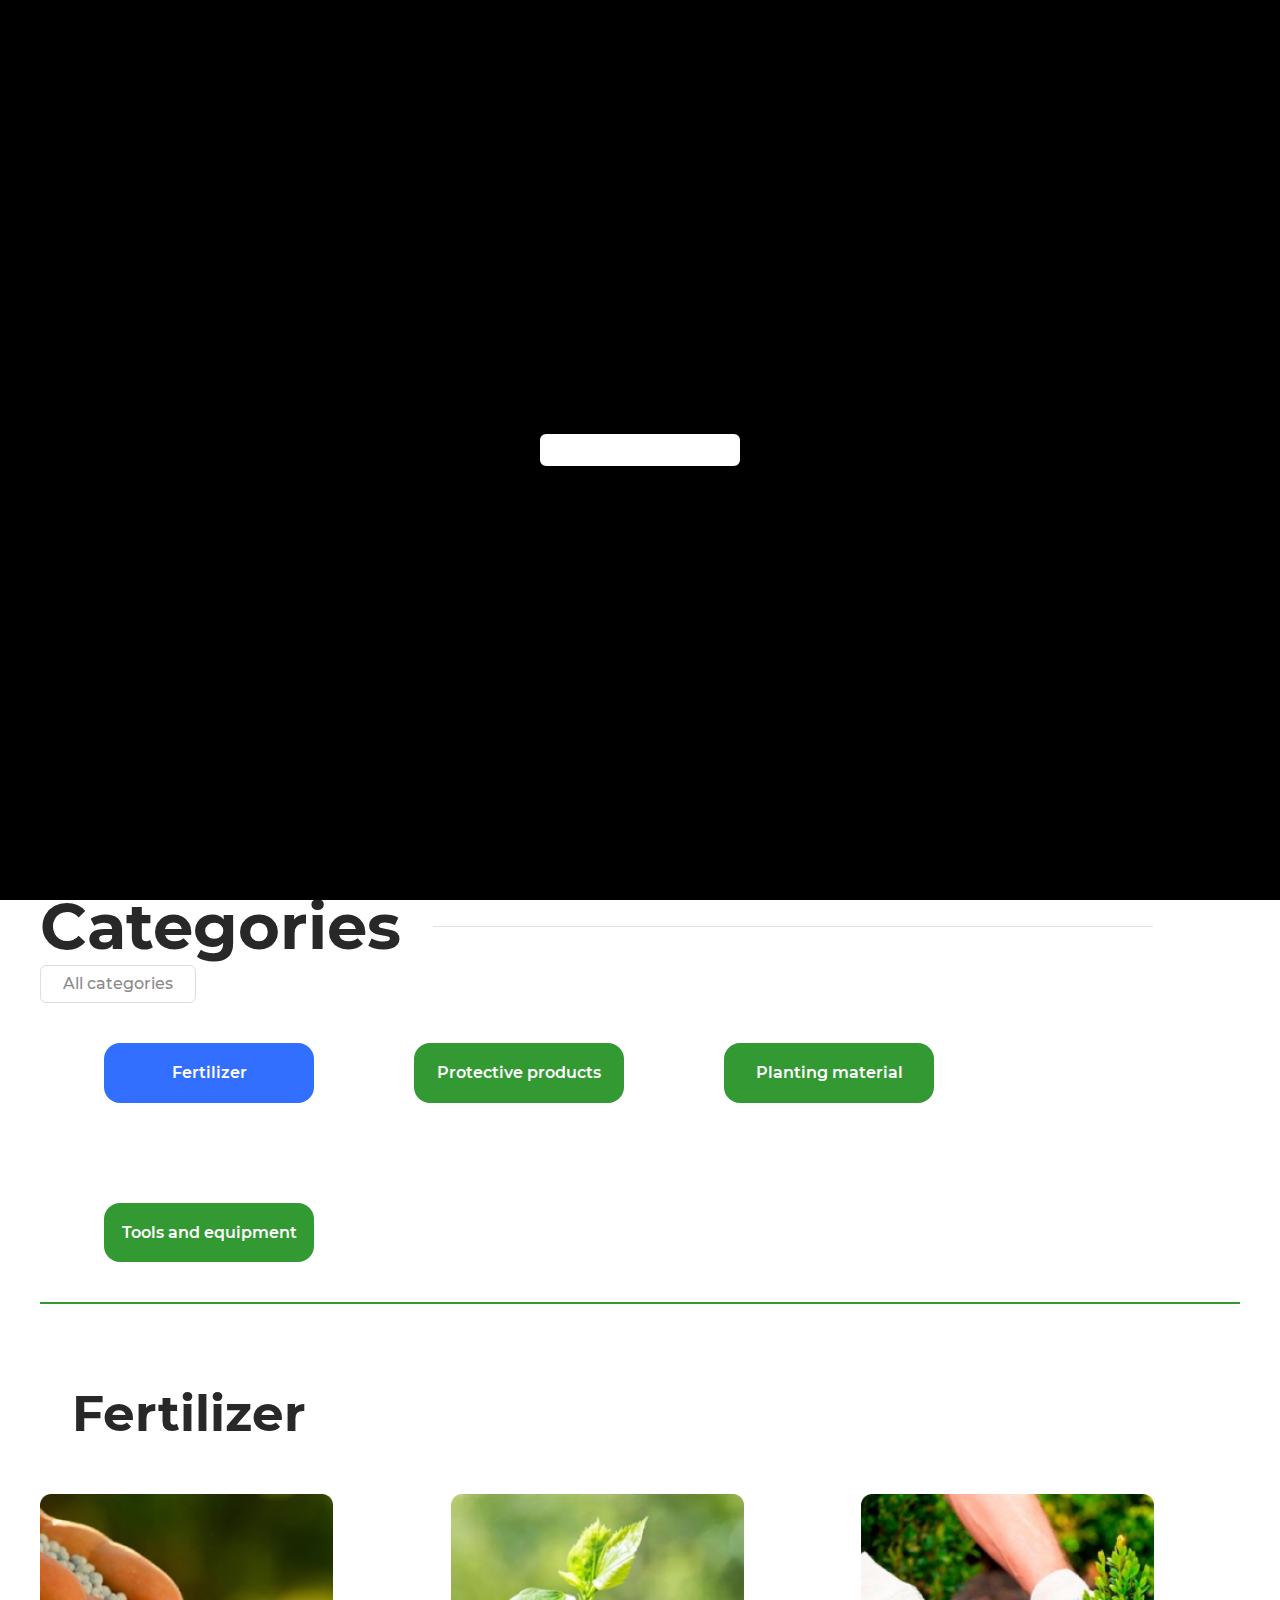
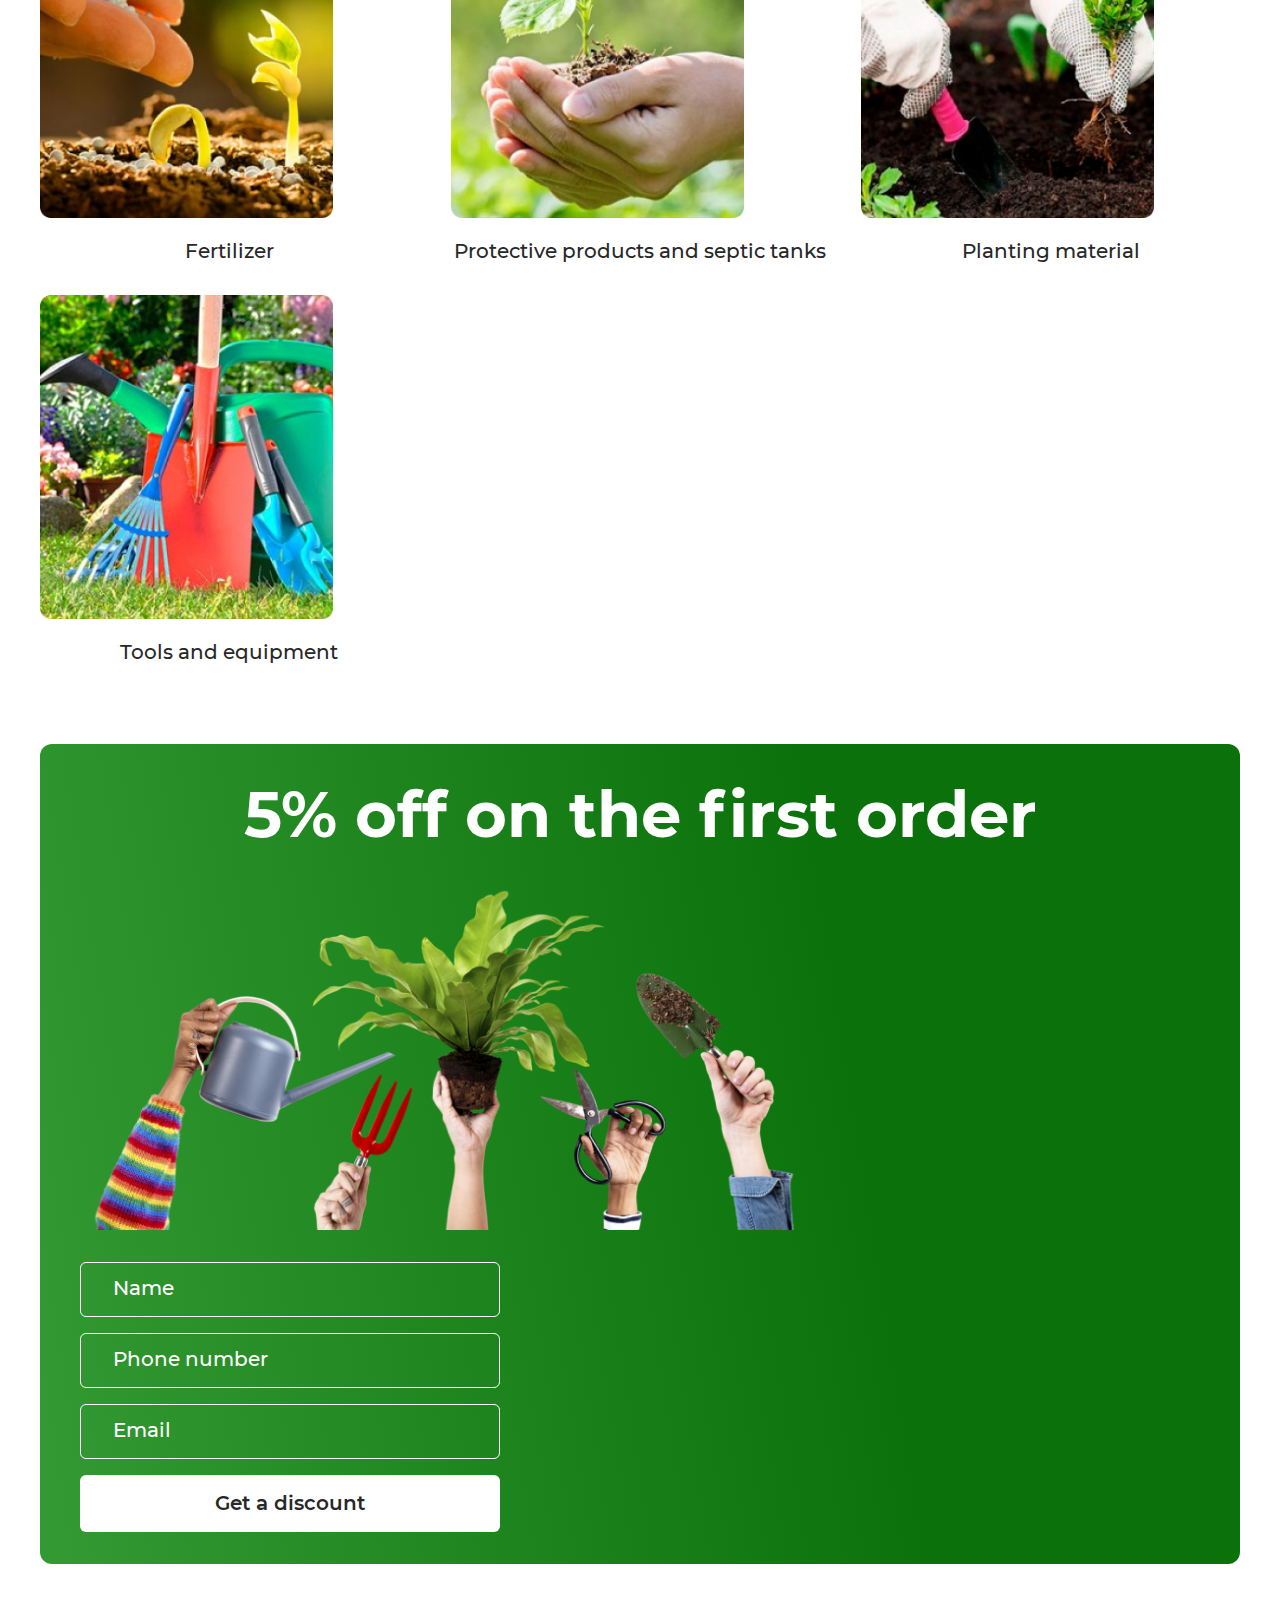
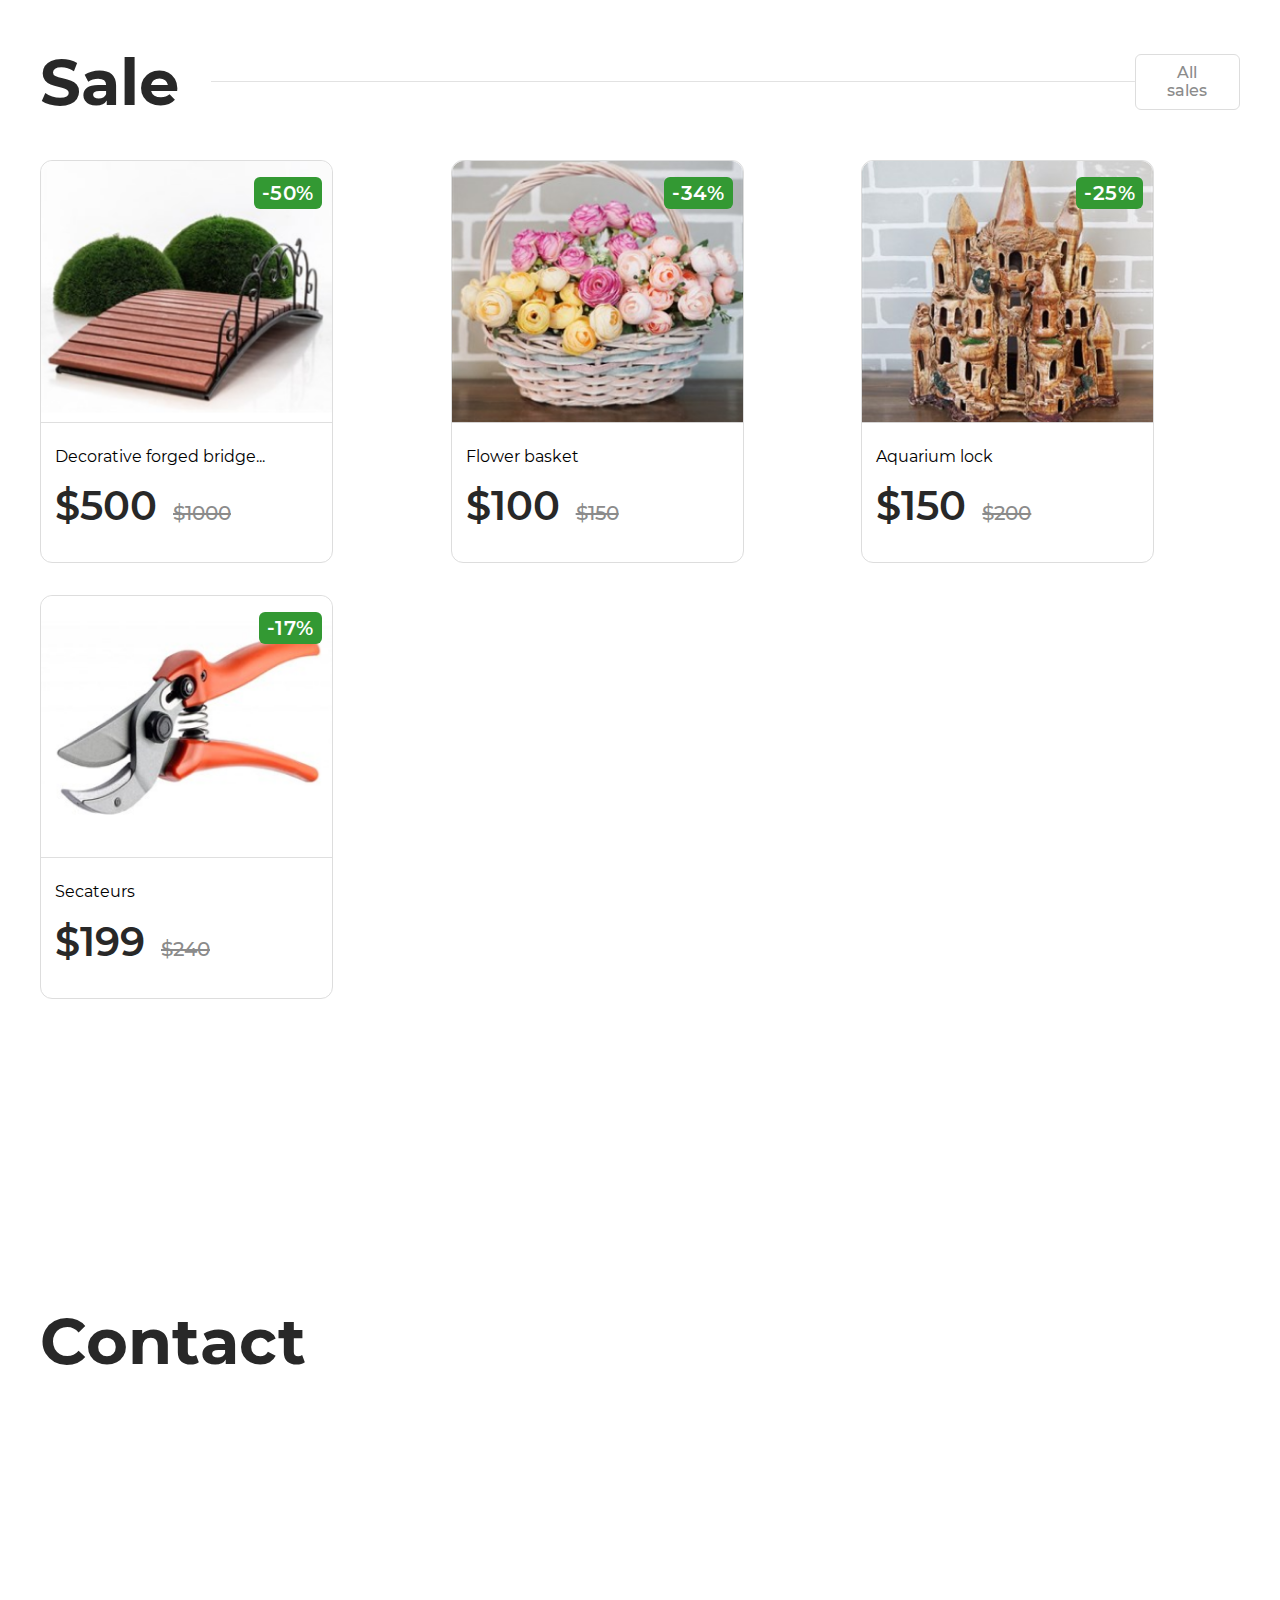
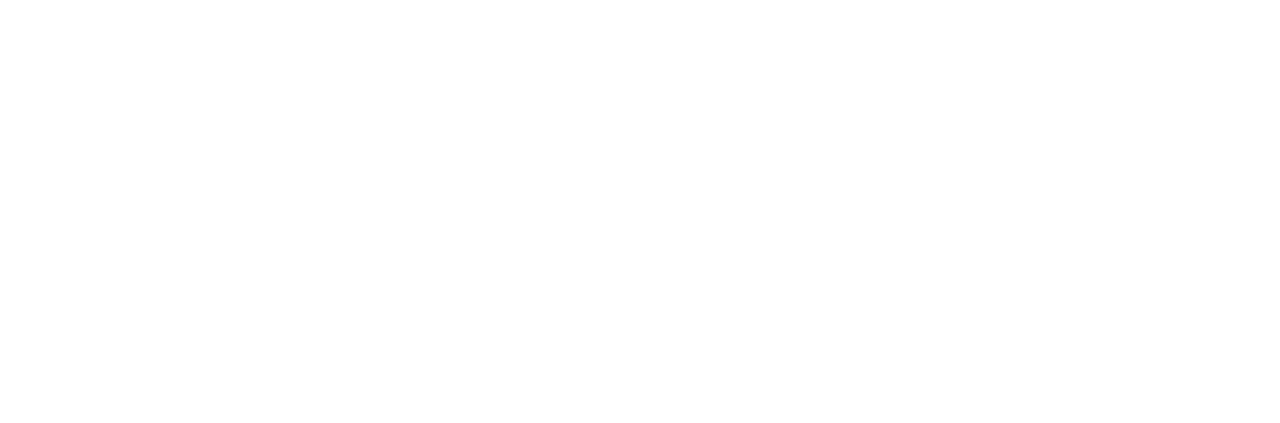
<file: index.html>
<!DOCTYPE html>
<html lang="en">
<head>
    <meta charset="UTF-8">
    <meta name="viewport" content="width=device-width, initial-scale=1.0">
    <title>Garden-project-practic</title>
    <!-- Montserrat font -->
    <link rel="stylesheet" href="./fonts/Montserrat/stylesheet.css">
    <!-- normalize css -->
    <link rel="stylesheet" href="./libs/normalize.css">
    <!-- custom css -->
    <link rel="stylesheet" href="./css/main.css">
</head>
<body>
  <div class="loader-box">
    <span class="loader"></span>
  </div>

  <div class="container">
    <button class="open-modal">Open modal</button>
  </div>


  <div class="wrapper">

    <!-- header section start -->
    
    <header class="header">
      <div class="container">
        <div class="header__left">
          <a href="index.html"><img class="project__bran-logo" src="./images/icons/project__bran-logo.svg" alt="project__bran-logo"></a>
        </div>
        <div class="header__center">
          <ul class="header__nav">
            <li class="header__nav-item"><a href="#!" class="nav-link">Main Page</a></li>
            <li class="header__nav-item"><a href="Category.html" class="nav-link">Categories</a></li>
            <li class="header__nav-item"><a href="product.html" class="nav-link">All products</a></li>
            <li class="header__nav-item"><a href="#!" class="nav-link">All sales</a></li>
          </ul>
        </div>
        <div class="header-right">
          <a href="card.html"><img class="header__card-logo" src="./images/icons/header__card-logo.svg" alt="header__card-logo"></a>
        </div>
      </div>
    </header>

    <!-- header section finish -->


    <!-- main section start -->

    <main class="main">
      <section class="home__page">
        <h1 class="home__page-title">Amazing Discounts on Garden Products!</h1>
        <div class="btn">
          <a href="#!"><button>Check out</button></a>
        </div>
      </section>
      <section class="category">
        <div class="container">
          <div class="category__top">
            <h3 class="universal__title">Categories</h3>
            <svg width="720.000000" height="1.000000" viewBox="0 0 832 1" fill="none" xmlns="http://www.w3.org/2000/svg" xmlns:xlink="http://www.w3.org/1999/xlink">
              <desc>
                  Created with Pixso.
              </desc>
              <defs/>
              <line id="Line " x1="0.000000" y1="0.500000" x2="832.000000" y2="0.500000" stroke="#DDDDDD" stroke-opacity="1.000000" stroke-width="1.000000"/>
            </svg>
            <div class="category__btn">
              <a href="#!"><button>All categories</button></a>
            </div>
          </div>
          <div class="tab">
            <ul class="nav">
              <li class="nav-item nav-item__active">Fertilizer</li>
              <li class="nav-item">Protective products</li>
              <li class="nav-item">Planting material</li>
              <li class="nav-item">Tools and equipment</li>
            </ul>
            <div class="box">
              <h1 class="box__title">Fertilizer</h1>
              <div class="box__child">
                <div class="card-one">
                  <img class="Category__boxs-img" src="./images/imgs/Category__boxs-img__one.png" alt="Category__boxs-img__one">
                  <p class="box__bottom-info">Fertilizer</p>
                </div>
                <div class="card-two">
                  <img class="Category__boxs-img" src="./images/imgs/Category__boxs-img__two.png" alt="Category__boxs-img__two">
                  <p class="box__bottom-info">Protective products and septic tanks</p>
              </div>
              <div class="card-three">
                  <img class="Category__boxs-img" src="./images/imgs/Category__boxs-img__three.png" alt="Category__boxs-img__three">
                  <p class="box__bottom-info">Planting material	</p>
              </div>
              <div class="card-four">
                  <img class="Category__boxs-img" src="./images/imgs/Category__boxs-img__four.png" alt="Category__boxs-img__four">
                  <p class="box__bottom-info">Tools and equipment</p>
              </div>
              </div>
            </div>
            <div class="box">
              <h1 class="box__title">Protective products</h1>
              <div class="box__child">
                <div class="card-two">
                  <img class="Category__boxs-img" src="./images/imgs/Category__boxs-img__two.png" alt="Category__boxs-img__two">
                  <p class="box__bottom-info">Protective products and septic tanks</p>
                </div>
                <div class="card-three">
                  <img class="Category__boxs-img" src="./images/imgs/Category__boxs-img__three.png" alt="Category__boxs-img__three">
                  <p class="box__bottom-info">Planting material	</p>
                </div>
                <div class="card-four">
                  <img class="Category__boxs-img" src="./images/imgs/Category__boxs-img__four.png" alt="Category__boxs-img__four">
                  <p class="box__bottom-info">Tools and equipment</p>
                </div>
                <div class="card-one">
                    <img class="Category__boxs-img" src="./images/imgs/Category__boxs-img__one.png" alt="Category__boxs-img__one">
                    <p class="box__bottom-info">Fertilizer</p>
                </div>
              </div>
            </div>
            <div class="box">
              <h1 class="box__title">Planting material</h1>
              <div class="box__child">
                <div class="card-three">
                  <img class="Category__boxs-img" src="./images/imgs/Category__boxs-img__three.png" alt="Category__boxs-img__three">
                  <p class="box__bottom-info">Planting material	</p>
                </div>
                <div class="card-four">
                  <img class="Category__boxs-img" src="./images/imgs/Category__boxs-img__four.png" alt="Category__boxs-img__four">
                  <p class="box__bottom-info">Tools and equipment</p>
                </div>
                <div class="card-one">
                  <img class="Category__boxs-img" src="./images/imgs/Category__boxs-img__one.png" alt="Category__boxs-img__one">
                  <p class="box__bottom-info">Fertilizer</p>
                </div>
                <div class="card-two">
                  <img class="Category__boxs-img" src="./images/imgs/Category__boxs-img__two.png" alt="Category__boxs-img__two">
                  <p class="box__bottom-info">Protective products and septic tanks</p>
                </div>
              </div>
            </div>
            <div class="box">
              <h1 class="box__title">Tools and equipment</h1>
              <div class="box__child">
                <div class="card-four">
                  <img class="Category__boxs-img" src="./images/imgs/Category__boxs-img__four.png" alt="Category__boxs-img__four">
                  <p class="box__bottom-info">Tools and equipment</p>
                </div>
                <div class="card-one">
                  <img class="Category__boxs-img" src="./images/imgs/Category__boxs-img__one.png" alt="Category__boxs-img__one">
                  <p class="box__bottom-info">Fertilizer</p>
                </div>
                <div class="card-two">
                  <img class="Category__boxs-img" src="./images/imgs/Category__boxs-img__two.png" alt="Category__boxs-img__two">
                  <p class="box__bottom-info">Protective products and septic tanks</p>
                </div>
                <div class="card-three">
                  <img class="Category__boxs-img" src="./images/imgs/Category__boxs-img__three.png" alt="Category__boxs-img__three">
                  <p class="box__bottom-info">Planting material	</p>
                </div>
              </div>
            </div>
          </div>
        </div>
      </section>
      <section class="discount">
        <div class="container">
          <h2 class="discount__title">5% off on the first order</h2>
          <div class="discount__user-information">
            <div class="discount__user-information__img">
              <img class="discount__bg-img" src="./images/bg-imgs/discount__bg-img.png" alt="discount__bg-img">
            </div>
            <div class="discount__user-information__content">
              <input class="discount__content-input" type="text" name="Name" placeholder="Name">
              <input class="discount__content-input" type="number" name="Phone number" placeholder="Phone number">
              <input class="discount__content-input" type="email" name="Email" placeholder="Email">
              <div class="discount__btn">
                <a href="#!"><button>Get a discount</button></a>
              </div>
            </div>
          </div>
        </div>
      </section>
      <section class="sale">
        <div class="container">
          <div class="sale__top">
            <h3 class="universal__title">Sale</h3>
            <svg width="988.000000" height="1.000000" viewBox="0 0 1093 1" fill="none" xmlns="http://www.w3.org/2000/svg" xmlns:xlink="http://www.w3.org/1999/xlink">
              <desc>
                  Created with Pixso.
              </desc>
              <defs/>
              <line id="Line " x1="0.000000" y1="0.500000" x2="1093.000000" y2="0.500000" stroke="#DDDDDD" stroke-opacity="1.000000" stroke-width="1.000000"/>
            </svg>            
            <div class="category__btn">
              <a href="#!"><button>All sales</button></a>
            </div>
          </div>
          <div class="box__parent">
            <div class="universal__box">
              <p class="chegirma">-50%</p>
              <img class="Category__boxs-img" src="./images/imgs/sale__img-one.png" alt="sale__img-one">
              <div class="sale__box-content">
                <p class="box__bottom-info">Decorative forged bridge...</p>
                <p class="price">$500<del class="eski__price">$1000 </del></p>
              </div>
            </div>
            <div class="universal__box">
              <p class="chegirma">-34%</p>
              <img class="Category__boxs-img" src="./images/imgs/sale__img-two.png" alt="sale__img-two">
              <div class="sale__box-content">
                <p class="box__bottom-info">Flower basket</p>
                <p class="price">$100<del class="eski__price">$150</del></p>
              </div>
            </div>
            <div class="universal__box">
              <p class="chegirma">-25%</p>
              <img class="Category__boxs-img" src="./images/imgs/sale__img-three.png" alt="sale__img-three">
              <div class="sale__box-content">
                <p class="box__bottom-info">Aquarium lock</p>
                <p class="price">$150<del class="eski__price">$200</del></p>
              </div>
            </div>
            <div class="universal__box">
              <p class="chegirma">-17%</p>
              <img class="Category__boxs-img" src="./images/imgs/sale__img-four.png" alt="sale__img-four">
              <div class="sale__box-content">
                <p class="box__bottom-info">Secateurs</p>
                <p class="price">$199<del class="eski__price">$240 </del></p>
              </div>
            </div>
          </div>
        </div>
      </section>
    </main>

    <!-- main section finish -->
     

    <!-- footer section start -->

    <footer class="footer">
      <section class="map">
        <div class="container">
          <div class="universal__title">Contact</div>
            <div style="width: 100%,"><iframe width="100%" height="600" frameborder="0" scrolling="no" marginheight="0" marginwidth="0" src="https://maps.google.com/maps?width=100%25&amp;height=600&amp;hl=en&amp;q=IT%20Center%20Termiz%20tumani,%2086QC+FXG,%20Uchqizil,%20Surxondaryo%20Viloyati+(My%20Business%20Name)&amp;t=&amp;z=18&amp;ie=UTF8&amp;iwloc=B&amp;output=embed"><a href="https://www.gps.ie/">gps vehicle tracker</a></iframe></div>
        </div>
      </section>
    </footer>

    <!-- footer section finish -->
  </div>

  <div class="modal hide">
    <div class="modal-content">
      <button class="close-modal">Close</button>
      <h2>Open modal</h2>
    </div>
  </div>

    <!-- custom js -->
    <script src="./js/main.js"></script>
</body>
</html>
</file>
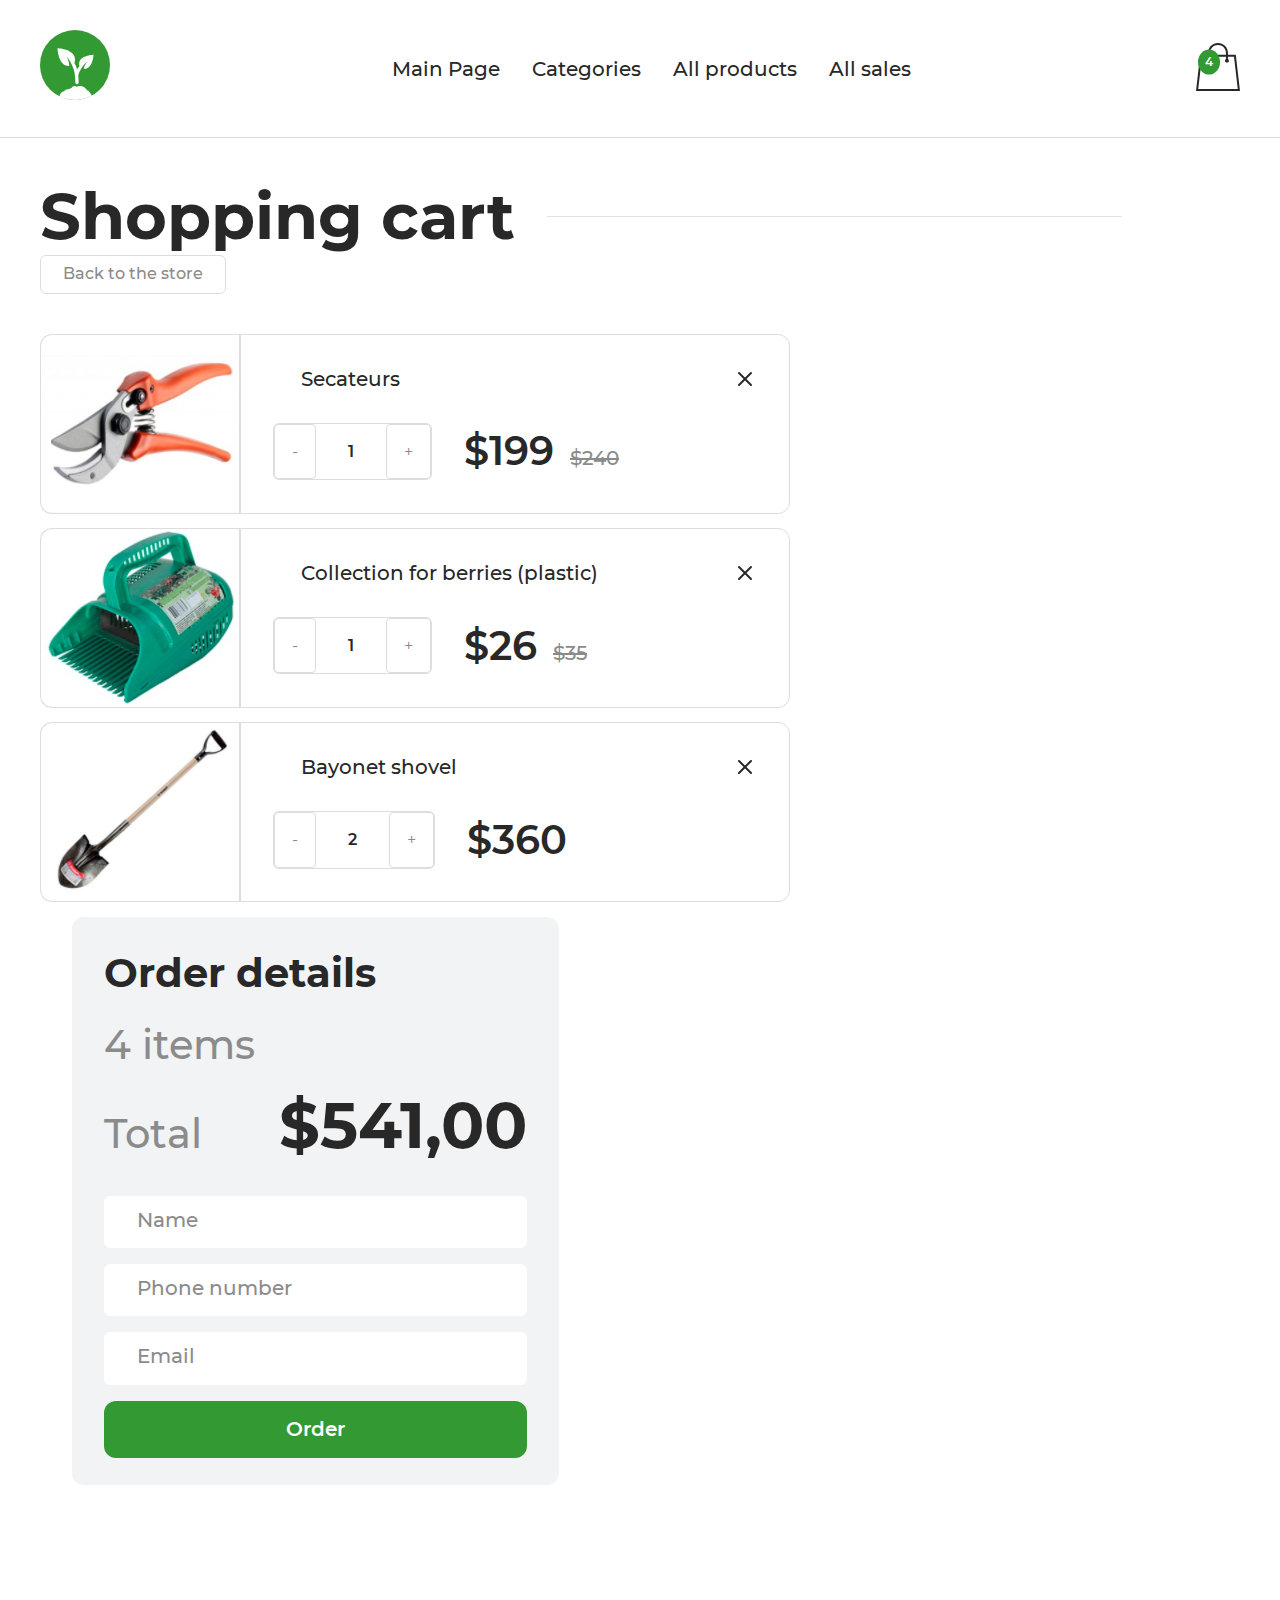
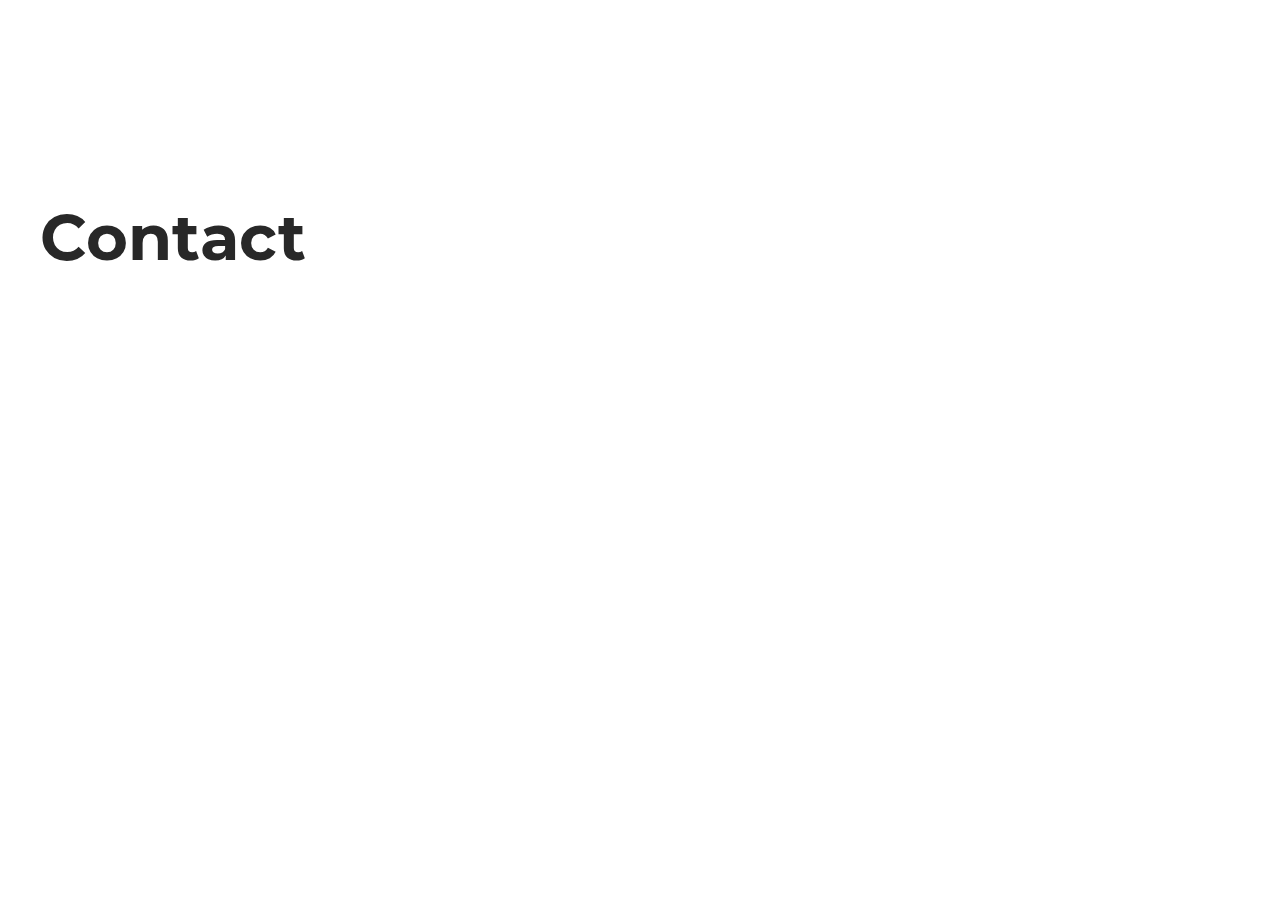
<file: card.html>
<!DOCTYPE html>
<html lang="en">
<head>
    <meta charset="UTF-8">
    <meta name="viewport" content="width=device-width, initial-scale=1.0">
    <title>Garden-project-practic</title>
    <!-- Montserrat font -->
    <link rel="stylesheet" href="./fonts/Montserrat/stylesheet.css">
    <!-- normalize css -->
    <link rel="stylesheet" href="./libs/normalize.css">
    <!-- custom css -->
    <link rel="stylesheet" href="./css/main.css">
</head>
<body>

<div class="wrapper">

    <!-- header section start -->
    <header class="header">
      <div class="container">
        <div class="header__left">
          <a href="index.html"><img class="project__bran-logo" src="./images/icons/project__bran-logo.svg" alt="project__bran-logo"></a>
        </div>
        <div class="header__center">
          <ul class="header__nav">
            <li class="header__nav-item"><a href="#!" class="nav-link">Main Page</a></li>
            <li class="header__nav-item"><a href="Category.html" class="nav-link">Categories</a></li>
            <li class="header__nav-item"><a href="product.html" class="nav-link">All products</a></li>
            <li class="header__nav-item"><a href="#!" class="nav-link">All sales</a></li>
          </ul>
        </div>
        <div class="header-right">
          <a href="card.html"><img class="header__card-logo" src="./images/icons/header__card-logo.svg" alt="header__card-logo"></a>
          <a class="card__number" href="card.html">4</a>
        </div>
      </div>
    </header>
  <!-- header section finish -->


  <!-- main section start -->
    <main class="main">
        <div class="shopping__cart">
            <div class="container">
                <div class="shopping__cart-top">
                    <h1 class="universal__title">Shopping cart</h1>
                    <svg class="line__img-shopping" width="700.000000" height="1.000000" viewBox="0 0 700 1" fill="none" xmlns="http://www.w3.org/2000/svg" xmlns:xlink="http://www.w3.org/1999/xlink">
                        <desc>
                                Created with Pixso.
                        </desc>
                        <defs/>
                        <line id="Line " x1="0.000000" y1="0.500000" x2="700.000000" y2="0.500000" stroke="#DDDDDD" stroke-opacity="1.000000" stroke-width="1.000000"/>
                    </svg>
                    <div class="category__btn">
                        <a href="#!"><button>Back to the store</button></a>
                    </div>                    
                </div>
                <div class="shopped__products">
                    <div class="shopped__products-product">
                        <div class="secateurs__box">
                            <div class="secateurs__box-img">
                                <img class="secateurs__img" src="./images/imgs/secateurs__img.png" alt="secateurs__img">
                            </div>
                            <div class="secateurs__box-content">
                                <div class="secateurs__box-content__top">
                                    <h6 class="secateurs__box-content__top-title">Secateurs</h6>
                                    <img class="x__icon" src="./images/icons/x__icon.svg" alt="x__icon">
                                </div>
                                <div class="price__div">
                                  <div class="sale__secateurs">
                                    <div class="miqdor">
                                      <a class="minus" href="#!">-</a>
                                      <p class="one">1</p>
                                      <a class="plus" href="#!">+</a>
                                    </div>
                                  </div>
                                  <p class="price">$199<del class="eski__price">$240</del></p>
                                </div>
                            </div>
                        </div>
                        <div class="secateurs__box">
                          <div class="secateurs__box-img">
                              <img class="secateurs__img" src="./images/imgs/shopping__card-img__one.png" alt="shopping__card-img__one.png">
                          </div>
                          <div class="secateurs__box-content">
                              <div class="secateurs__box-content__top">
                                  <h6 class="secateurs__box-content__top-title">Collection for berries (plastic)</h6>
                                  <img class="x__icon" src="./images/icons/x__icon.svg" alt="x__icon">
                              </div>
                              <div class="price__div">
                                <div class="sale__secateurs">
                                  <div class="miqdor">
                                    <a class="minus" href="#!">-</a>
                                    <p class="one">1</p>
                                    <a class="plus" href="#!">+</a>
                                  </div>
                                </div>
                                <p class="price">$26<del class="eski__price">$35</del></p>
                              </div>
                          </div>
                      </div>
                      <div class="secateurs__box">
                        <div class="secateurs__box-img">
                            <img class="secateurs__img" src="./images/imgs/shopping__card-img__two.png" alt="shopping__card-img__two.png">
                        </div>
                        <div class="secateurs__box-content">
                            <div class="secateurs__box-content__top">
                                <h6 class="secateurs__box-content__top-title">Bayonet shovel</h6>
                                <img class="x__icon" src="./images/icons/x__icon.svg" alt="x__icon">
                            </div>
                            <div class="price__div">
                              <div class="sale__secateurs">
                                <div class="miqdor">
                                  <a class="minus" href="#!">-</a>
                                  <p class="one">2</p>
                                  <a class="plus" href="#!">+</a>
                                </div>
                              </div>
                              <p class="price">$360</p>
                            </div>
                        </div>
                    </div>
                    </div>
                    <div class="shopped__products-order">
                      <h1 class="shopped__products-order__title">Order details</h1>
                      <p class="universal__write">4 items</p>
                      <div class="total">
                        <p class="universal__write">Total</p>
                        <p class="total__price">$541,00</p>
                      </div>
                        <input class="order__content-input" type="text" name="Name" placeholder="Name">
                        <input class="order__content-input" type="number" name="Phone number" placeholder="Phone number">
                        <input class="order__content-input" type="email" name="Email" placeholder="Email">
                        <div class="order__btn">
                          <a class="order__btn-a" href="#!"><button>Order</button></a>
                        </div>
                      </div>
                    </div>
                </div>
            </div>
        </section>     
    </main>
  <!-- main section finish -->
     

  <!-- footer section start -->
    <footer class="footer">
        <section class="map">
            <div class="container">
              <div class="universal__title">Contact</div>
                <div style="width: 100%"><iframe width="100%" height="600" frameborder="0" scrolling="no" marginheight="0" marginwidth="0" src="https://maps.google.com/maps?width=100%25&amp;height=600&amp;hl=en&amp;q=IT%20Center%20Termiz%20tumani,%2086QC+FXG,%20Uchqizil,%20Surxondaryo%20Viloyati+(My%20Business%20Name)&amp;t=&amp;z=18&amp;ie=UTF8&amp;iwloc=B&amp;output=embed"><a href="https://www.gps.ie/">gps vehicle tracker</a></iframe></div>
            </div>
          </section>
    </footer>
  <!-- footer section finish -->

  </div>

    <!-- custom js -->
    <script src="./js/main.js"></script>
</body>
</html>
</file>
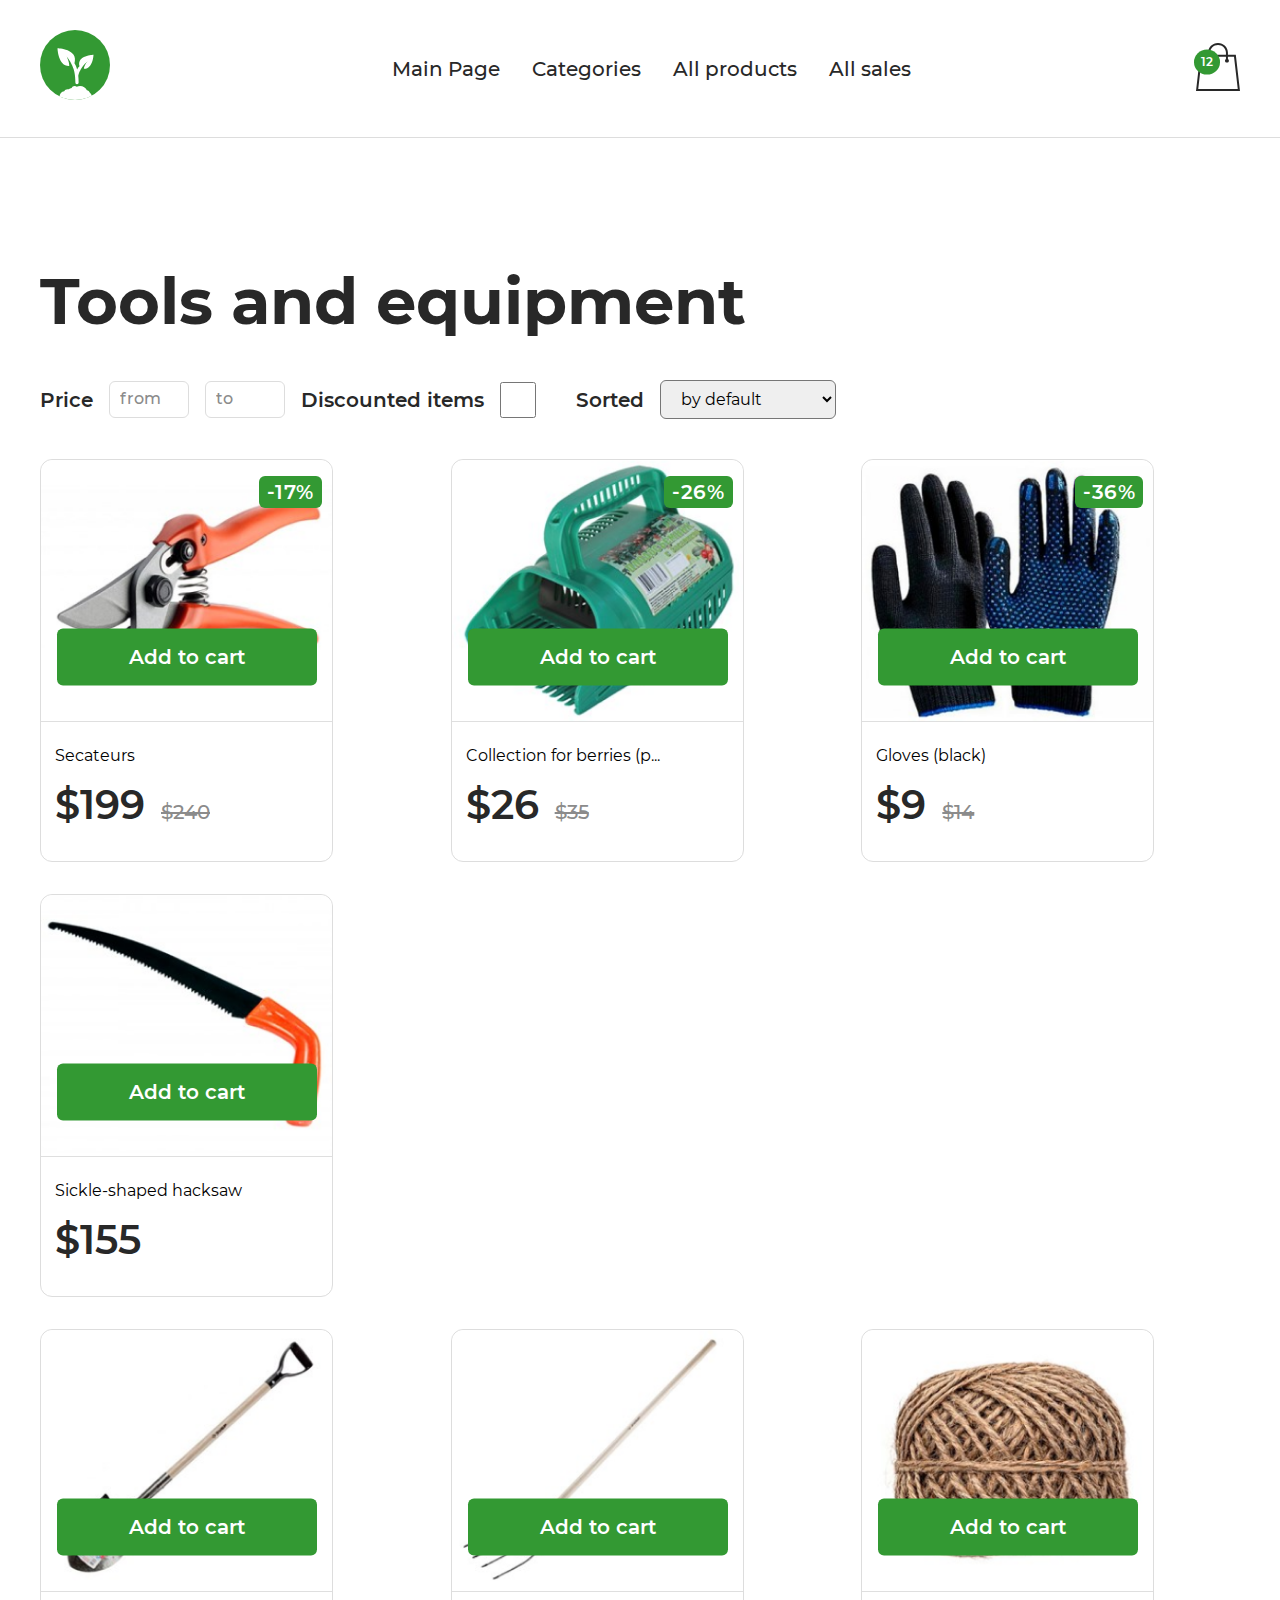
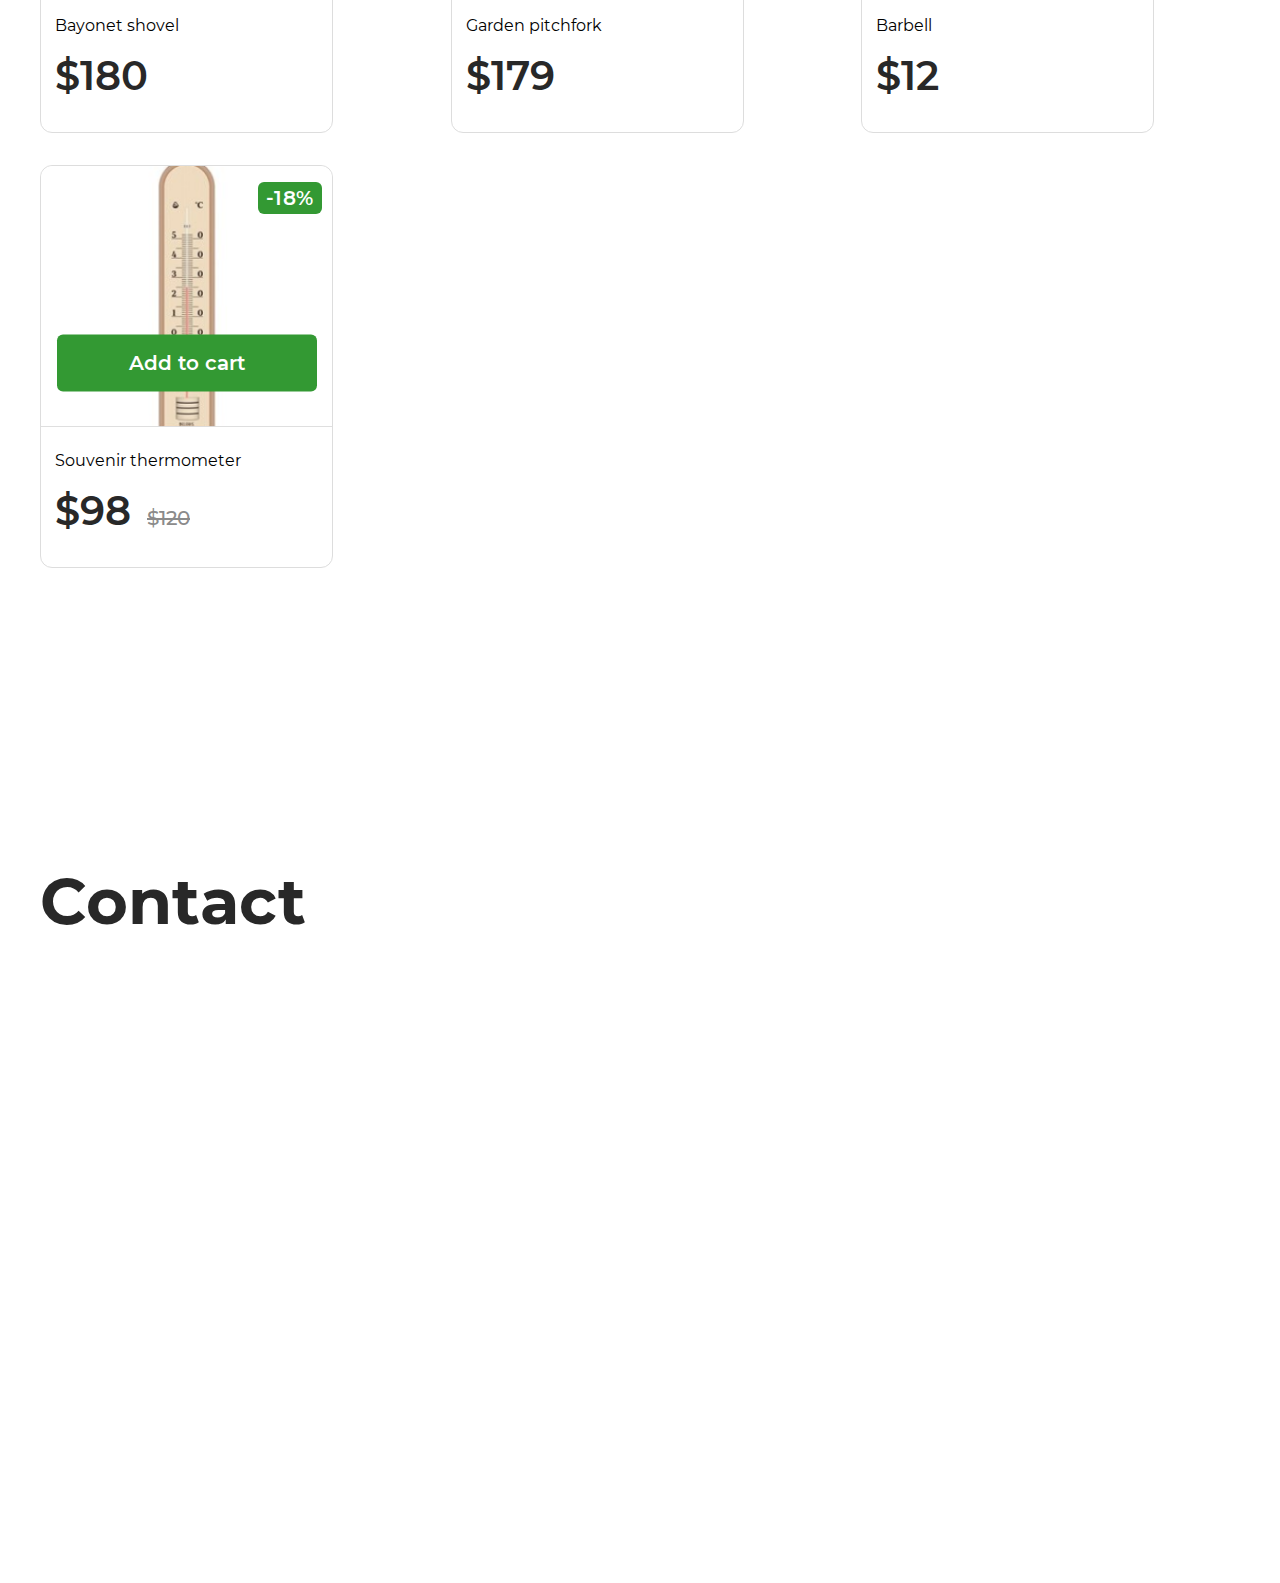
<file: Category.html>
<!DOCTYPE html>
<html lang="en">
<head>
    <meta charset="UTF-8">
    <meta name="viewport" content="width=device-width, initial-scale=1.0">
    <title>Garden-project-practic</title>
    <!-- Montserrat font -->
    <link rel="stylesheet" href="./fonts/Montserrat/stylesheet.css">
    <!-- normalize css -->
    <link rel="stylesheet" href="./libs/normalize.css">
    <!-- custom css -->
    <link rel="stylesheet" href="./css/main.css">
</head>
<body>

<div class="wrapper">

    <!-- header section start -->

    <header class="header">
      <div class="container">
        <div class="header__left">
          <a href="index.html"><img class="project__bran-logo" src="./images/icons/project__bran-logo.svg" alt="project__bran-logo"></a>
        </div>
        <div class="header__center">
          <ul class="header__nav">
            <li class="header__nav-item"><a href="#!" class="nav-link">Main Page</a></li>
            <li class="header__nav-item"><a href="Category.html" class="nav-link">Categories</a></li>
            <li class="header__nav-item"><a href="product.html" class="nav-link">All products</a></li>
            <li class="header__nav-item"><a href="#!" class="nav-link">All sales</a></li>
          </ul>
        </div>
        <div class="header-right">
          <a href="card.html"><img class="header__card-logo" src="./images/icons/header__card-logo.svg" alt="header__card-logo"></a>
          <a class="card__number" href="card.html">12</a>
        </div>
      </div>
    </header>
    
    <!-- header section finish -->


    <!-- main section start -->

    <main class="main">
        <section class="book">
            <div class="container">
                <h1 class="universal__title">Tools and equipment</h1>
                <div class="book__contact">
                    <p class="name">Price</p>
                    <input class="book__input" type="number" placeholder="from">
                    <input class="book__input" type="number" placeholder="to">
                    <p class="name">Discounted items</p>
                    <input class="choose" type="checkbox">
                    <p class="name">Sorted</p>
                    <select class="select">
                        <option>by default</option>
                        <option>by default</option>
                        <option>by default</option>
                    </select>
                </div>
                <div class="box__parent parent">
                    <div class="universal__box">
                      <p class="chegirma">-17%</p>
                      <img class="Category__boxs-img" src="./images/imgs/sale__img-four.png" alt="sale__img-four">
                      <div class="book__btn">
                        <a href="#!"><button>Add to cart</button></a>
                      </div>
                      <div class="sale__box-content">
                        <p class="box__bottom-info">Secateurs</p>
                        <p class="price">$199<del class="eski__price">$240 </del></p>
                      </div>
                    </div>
                    <div class="universal__box">
                      <p class="chegirma">-26%</p>
                      <img class="Category__boxs-img" src="./images/imgs/book__img-one.png" alt="book__img-one">
                      <div class="book__btn">
                        <a href="#!"><button>Add to cart</button></a>
                      </div>
                      <div class="sale__box-content">
                        <p class="box__bottom-info">Collection for berries (p...</p>
                        <p class="price">$26<del class="eski__price">$35</del></p>
                      </div>
                    </div>
                    <div class="universal__box">
                      <p class="chegirma">-36%</p>
                      <img class="Category__boxs-img" src="./images/imgs/book__img-seven.png" alt="book__img-seven">
                      <div class="book__btn">
                        <a href="#!"><button>Add to cart</button></a>
                      </div>
                      <div class="sale__box-content">
                        <p class="box__bottom-info">Gloves (black)</p>
                        <p class="price">$9<del class="eski__price">$14</del></p>
                      </div>
                    </div>
                    <div class="universal__box">
                      <img class="Category__boxs-img" src="./images/imgs/book__img-two.png" alt="book__img-two.png">
                      <div class="book__btn">
                        <a href="#!"><button>Add to cart</button></a>
                      </div>
                      <div class="sale__box-content">
                        <p class="box__bottom-info">Sickle-shaped hacksaw</p>
                        <p class="price">$155</p>
                      </div>
                    </div>
                  </div>
                  <div class="box__parent">
                    <div class="universal__box">
                      <img class="Category__boxs-img" src="./images/imgs/book__img-three.png" alt="book__img-three">
                                            <div class="book__btn">
                        <a href="#!"><button>Add to cart</button></a>
                      </div>
                      <div class="sale__box-content">
                        <p class="box__bottom-info">Bayonet shovel</p>
                        <p class="price">$180</p>
                      </div>
                    </div>
                    <div class="universal__box">
                      <img class="Category__boxs-img" src="./images/imgs/book__img-four.png" alt="book__img-four">
                                            <div class="book__btn">
                        <a href="#!"><button>Add to cart</button></a>
                      </div>
                      <div class="sale__box-content">
                        <p class="box__bottom-info">Garden pitchfork</p>
                        <p class="price">$179</p>
                      </div>
                    </div>
                    <div class="universal__box">
                      <img class="Category__boxs-img" src="./images/imgs/book__img-five.png" alt="book__img-five">
                    <div class="book__btn">
                        <a href="#!"><button>Add to cart</button></a>
                      </div>
                      <div class="sale__box-content">
                        <p class="box__bottom-info">Barbell</p>
                        <p class="price">$12</p>
                      </div>
                    </div>
                    <div class="universal__box">
                      <p class="chegirma">-18%</p>
                      <img class="Category__boxs-img" src="./images/imgs/book__img-six.png" alt="book__img-six">
                                            <div class="book__btn">
                        <a href="#!"><button>Add to cart</button></a>
                      </div>
                      <div class="sale__box-content">
                        <p class="box__bottom-info">Souvenir thermometer</p>
                        <p class="price">$98<del class="eski__price">$120</del></p>
                      </div>
                    </div>
                  </div>
            </div>
        </section>
    </main>

    <!-- main section finish -->
     

    <!-- footer section start -->

    <footer class="footer">
        <section class="map">
            <div class="container">
              <div class="universal__title">Contact</div>
                <div style="width: 100%"><iframe width="100%" height="600" frameborder="0" scrolling="no" marginheight="0" marginwidth="0" src="https://maps.google.com/maps?width=100%25&amp;height=600&amp;hl=en&amp;q=IT%20Center%20Termiz%20tumani,%2086QC+FXG,%20Uchqizil,%20Surxondaryo%20Viloyati+(My%20Business%20Name)&amp;t=&amp;z=18&amp;ie=UTF8&amp;iwloc=B&amp;output=embed"><a href="https://www.gps.ie/">gps vehicle tracker</a></iframe></div>
            </div>
          </section>
    </footer>

    <!-- footer section finish -->

  </div>

    <!-- custom js -->
    <script src="./js/main.js"></script>
</body>
</html>
</file>
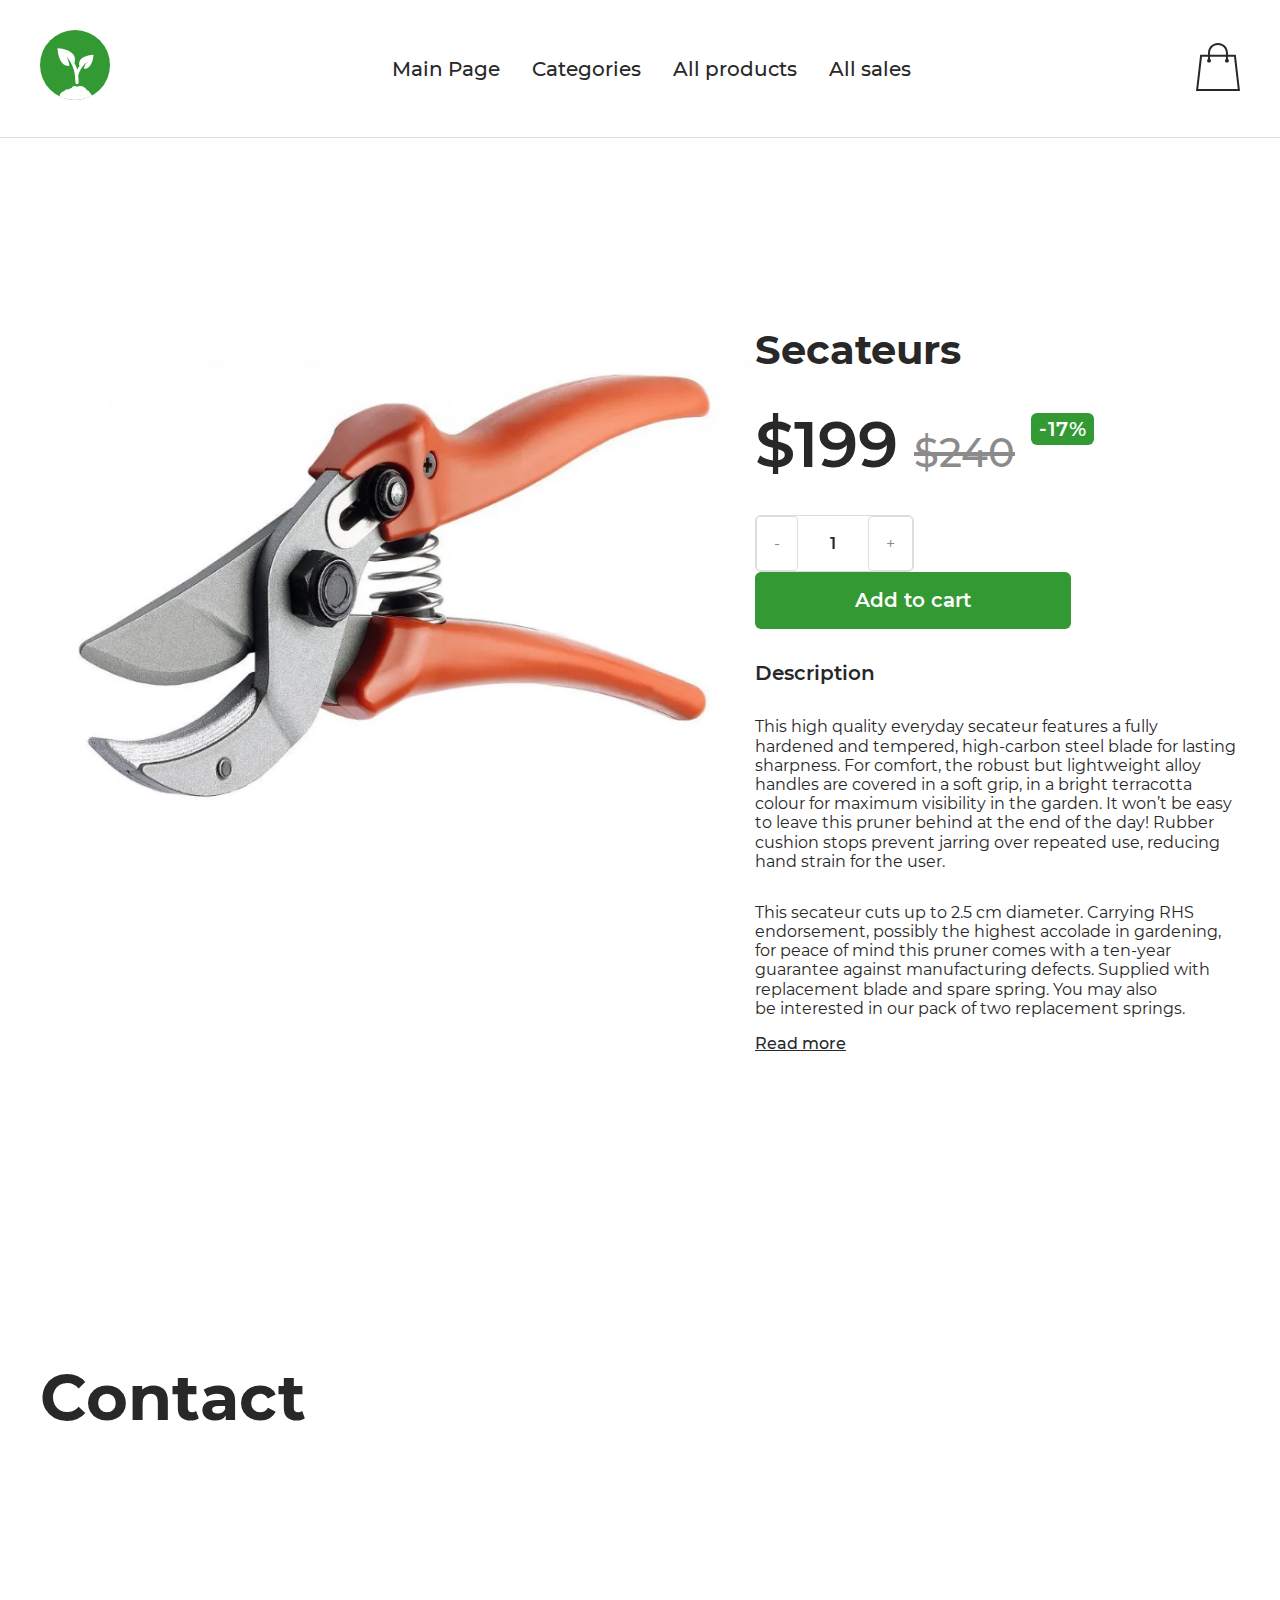
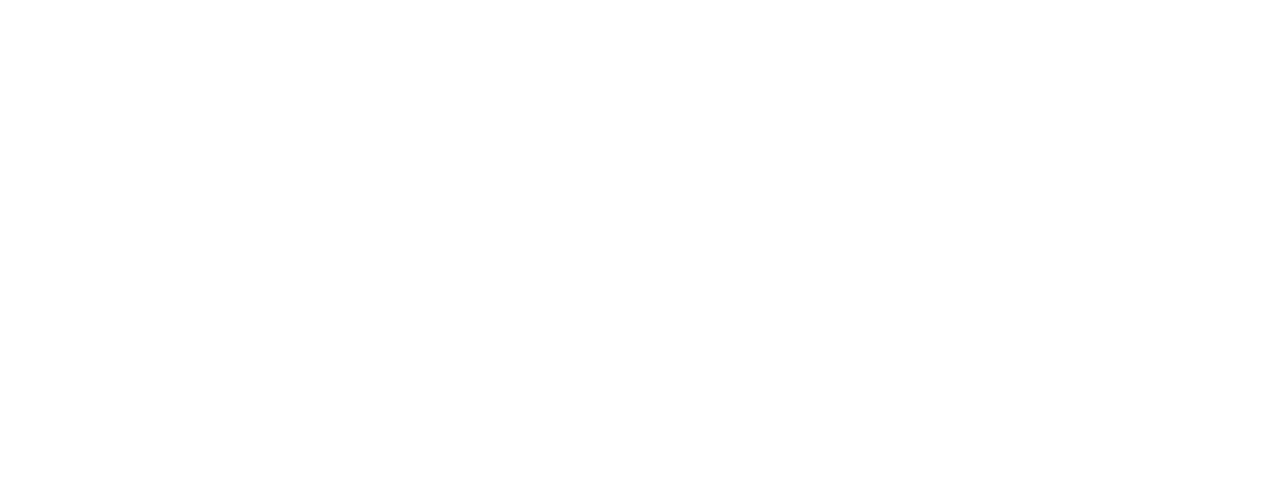
<file: product.html>
<!DOCTYPE html>
<html lang="en">
<head>
    <meta charset="UTF-8">
    <meta name="viewport" content="width=device-width, initial-scale=1.0">
    <title>Garden-project-practic</title>
    <!-- Montserrat font -->
    <link rel="stylesheet" href="./fonts/Montserrat/stylesheet.css">
    <!-- normalize css -->
    <link rel="stylesheet" href="./libs/normalize.css">
    <!-- custom css -->
    <link rel="stylesheet" href="./css/main.css">
</head>
<body>
  
<div class="wrapper">

    <!-- header section start -->
    <header class="header">
      <div class="container">
        <div class="header__left">
          <a href="index.html"><img class="project__bran-logo" src="./images/icons/project__bran-logo.svg" alt="project__bran-logo"></a>
        </div>
        <div class="header__center">
          <ul class="header__nav">
            <li class="header__nav-item"><a href="#!" class="nav-link">Main Page</a></li>
            <li class="header__nav-item"><a href="Category.html" class="nav-link">Categories</a></li>
            <li class="header__nav-item"><a href="product.html" class="nav-link">All products</a></li>
            <li class="header__nav-item"><a href="#!" class="nav-link">All sales</a></li>
          </ul>
        </div>
        <div class="header-right">
          <a href="card.html"><img class="header__card-logo" src="./images/icons/header__card-logo.svg" alt="header__card-logo"></a>
        </div>
      </div>
    </header>
  <!-- header section finish -->


  <!-- main section start -->
    <main class="main">
        <section class="descripton">
            <div class="container">
                <div class="description__img">
                    <img src="./images/imgs/product.html__img-qaychi.png" alt="product__img-qaychi">
                </div>
                <div class="description__content">
                    <h3 class="description__content__title">Secateurs</h3>
                    <div class="price__div">
                      <p class="price">$199<del class="eski__price">$240</del></p>
                      <p class="description__chegirma">-17%</p>
                    </div>
                    <div class="sale__secateurs">
                      <div class="miqdor">
                        <a class="minus" href="#!">-</a>
                        <p class="one">1</p>
                        <a class="plus" href="#!">+</a>
                      </div>
                        <div class="description__content-btn">
                           <a href="#!"><button>Add to cart</button></a>
                        </div>
                    </div>
                    <p class="description__title">Description</p>
                    <p class="description__content-info">
                      This high quality everyday secateur features a fully hardened and tempered, high-carbon steel blade for lasting sharpness. For comfort, the robust but lightweight alloy handles are covered in a soft grip, in a bright terracotta colour for maximum visibility in the garden. It won’t be easy to leave this pruner behind at the end of the day! Rubber cushion stops prevent jarring over repeated use, reducing hand strain for the user. <br>
                    </p>
                    <p class="description__content-info">
                      This secateur cuts up to 2.5 cm diameter. Carrying RHS endorsement, possibly the highest accolade in gardening, for peace of mind this pruner comes with a ten-year guarantee against manufacturing defects.
                      Supplied with replacement blade and spare spring. You may also be interested in our pack of two replacement springs.
                    </p>
                    <a class="description__content-info__link" href="#!">Read more</a>
                </div>
            </div>
        </section>
    </main>
  <!-- main section finish -->
     

  <!-- footer section start -->
    <footer class="footer">
        <section class="map">
            <div class="container">
              <div class="universal__title">Contact</div>
                <div style="width: 100%"><iframe width="100%" height="600" frameborder="0" scrolling="no" marginheight="0" marginwidth="0" src="https://maps.google.com/maps?width=100%25&amp;height=600&amp;hl=en&amp;q=IT%20Center%20Termiz%20tumani,%2086QC+FXG,%20Uchqizil,%20Surxondaryo%20Viloyati+(My%20Business%20Name)&amp;t=&amp;z=18&amp;ie=UTF8&amp;iwloc=B&amp;output=embed"><a href="https://www.gps.ie/">gps vehicle tracker</a></iframe></div>
            </div>
          </section>
    </footer>
  <!-- footer section finish -->

</div>

    <!-- custom js -->
    <script src="./js/main.js"></script>
</body>
</html>
</file>
<file: fonts/Montserrat/stylesheet.css>
/* This stylesheet generated by Transfonter (https://transfonter.org) on October 3, 2017 10:05 PM */

@font-face {
	font-family: 'Montserrat';
	src: url('Montserrat-Light.eot');
	src: local('Montserrat Light'), local('Montserrat-Light'),
		url('Montserrat-Light.eot?#iefix') format('embedded-opentype'),
		url('Montserrat-Light.woff') format('woff'),
		url('Montserrat-Light.ttf') format('truetype');
	font-weight: 300;
	font-style: normal;
}

@font-face {
	font-family: 'Montserrat';
	src: url('Montserrat-MediumItalic.eot');
	src: local('Montserrat Medium Italic'), local('Montserrat-MediumItalic'),
		url('Montserrat-MediumItalic.eot?#iefix') format('embedded-opentype'),
		url('Montserrat-MediumItalic.woff') format('woff'),
		url('Montserrat-MediumItalic.ttf') format('truetype');
	font-weight: 500;
	font-style: italic;
}

@font-face {
	font-family: 'Montserrat';
	src: url('Montserrat-Thin.eot');
	src: local('Montserrat Thin'), local('Montserrat-Thin'),
		url('Montserrat-Thin.eot?#iefix') format('embedded-opentype'),
		url('Montserrat-Thin.woff') format('woff'),
		url('Montserrat-Thin.ttf') format('truetype');
	font-weight: 100;
	font-style: normal;
}

@font-face {
	font-family: 'Montserrat';
	src: url('Montserrat-ExtraLightItalic.eot');
	src: local('Montserrat ExtraLight Italic'), local('Montserrat-ExtraLightItalic'),
		url('Montserrat-ExtraLightItalic.eot?#iefix') format('embedded-opentype'),
		url('Montserrat-ExtraLightItalic.woff') format('woff'),
		url('Montserrat-ExtraLightItalic.ttf') format('truetype');
	font-weight: 200;
	font-style: italic;
}

@font-face {
	font-family: 'Montserrat';
	src: url('Montserrat-BoldItalic.eot');
	src: local('Montserrat Bold Italic'), local('Montserrat-BoldItalic'),
		url('Montserrat-BoldItalic.eot?#iefix') format('embedded-opentype'),
		url('Montserrat-BoldItalic.woff') format('woff'),
		url('Montserrat-BoldItalic.ttf') format('truetype');
	font-weight: bold;
	font-style: italic;
}

@font-face {
	font-family: 'Montserrat';
	src: url('Montserrat-SemiBold.eot');
	src: local('Montserrat SemiBold'), local('Montserrat-SemiBold'),
		url('Montserrat-SemiBold.eot?#iefix') format('embedded-opentype'),
		url('Montserrat-SemiBold.woff') format('woff'),
		url('Montserrat-SemiBold.ttf') format('truetype');
	font-weight: 600;
	font-style: normal;
}

@font-face {
	font-family: 'Montserrat';
	src: url('Montserrat-ExtraLight.eot');
	src: local('Montserrat ExtraLight'), local('Montserrat-ExtraLight'),
		url('Montserrat-ExtraLight.eot?#iefix') format('embedded-opentype'),
		url('Montserrat-ExtraLight.woff') format('woff'),
		url('Montserrat-ExtraLight.ttf') format('truetype');
	font-weight: 200;
	font-style: normal;
}

@font-face {
	font-family: 'Montserrat';
	src: url('Montserrat-ExtraBoldItalic.eot');
	src: local('Montserrat ExtraBold Italic'), local('Montserrat-ExtraBoldItalic'),
		url('Montserrat-ExtraBoldItalic.eot?#iefix') format('embedded-opentype'),
		url('Montserrat-ExtraBoldItalic.woff') format('woff'),
		url('Montserrat-ExtraBoldItalic.ttf') format('truetype');
	font-weight: 800;
	font-style: italic;
}

@font-face {
	font-family: 'Montserrat';
	src: url('Montserrat-Italic.eot');
	src: local('Montserrat Italic'), local('Montserrat-Italic'),
		url('Montserrat-Italic.eot?#iefix') format('embedded-opentype'),
		url('Montserrat-Italic.woff') format('woff'),
		url('Montserrat-Italic.ttf') format('truetype');
	font-weight: normal;
	font-style: italic;
}

@font-face {
	font-family: 'Montserrat';
	src: url('Montserrat-Bold.eot');
	src: local('Montserrat Bold'), local('Montserrat-Bold'),
		url('Montserrat-Bold.eot?#iefix') format('embedded-opentype'),
		url('Montserrat-Bold.woff') format('woff'),
		url('Montserrat-Bold.ttf') format('truetype');
	font-weight: bold;
	font-style: normal;
}

@font-face {
	font-family: 'Montserrat';
	src: url('Montserrat-LightItalic.eot');
	src: local('Montserrat Light Italic'), local('Montserrat-LightItalic'),
		url('Montserrat-LightItalic.eot?#iefix') format('embedded-opentype'),
		url('Montserrat-LightItalic.woff') format('woff'),
		url('Montserrat-LightItalic.ttf') format('truetype');
	font-weight: 300;
	font-style: italic;
}

@font-face {
	font-family: 'Montserrat';
	src: url('Montserrat-BlackItalic.eot');
	src: local('Montserrat Black Italic'), local('Montserrat-BlackItalic'),
		url('Montserrat-BlackItalic.eot?#iefix') format('embedded-opentype'),
		url('Montserrat-BlackItalic.woff') format('woff'),
		url('Montserrat-BlackItalic.ttf') format('truetype');
	font-weight: 900;
	font-style: italic;
}

@font-face {
	font-family: 'Montserrat';
	src: url('Montserrat-SemiBoldItalic.eot');
	src: local('Montserrat SemiBold Italic'), local('Montserrat-SemiBoldItalic'),
		url('Montserrat-SemiBoldItalic.eot?#iefix') format('embedded-opentype'),
		url('Montserrat-SemiBoldItalic.woff') format('woff'),
		url('Montserrat-SemiBoldItalic.ttf') format('truetype');
	font-weight: 600;
	font-style: italic;
}

@font-face {
	font-family: 'Montserrat';
	src: url('Montserrat-Regular.eot');
	src: local('Montserrat Regular'), local('Montserrat-Regular'),
		url('Montserrat-Regular.eot?#iefix') format('embedded-opentype'),
		url('Montserrat-Regular.woff') format('woff'),
		url('Montserrat-Regular.ttf') format('truetype');
	font-weight: normal;
	font-style: normal;
}

@font-face {
	font-family: 'Montserrat';
	src: url('Montserrat-Medium.eot');
	src: local('Montserrat Medium'), local('Montserrat-Medium'),
		url('Montserrat-Medium.eot?#iefix') format('embedded-opentype'),
		url('Montserrat-Medium.woff') format('woff'),
		url('Montserrat-Medium.ttf') format('truetype');
	font-weight: 500;
	font-style: normal;
}

@font-face {
	font-family: 'Montserrat';
	src: url('Montserrat-ExtraBold.eot');
	src: local('Montserrat ExtraBold'), local('Montserrat-ExtraBold'),
		url('Montserrat-ExtraBold.eot?#iefix') format('embedded-opentype'),
		url('Montserrat-ExtraBold.woff') format('woff'),
		url('Montserrat-ExtraBold.ttf') format('truetype');
	font-weight: 800;
	font-style: normal;
}

@font-face {
	font-family: 'Montserrat';
	src: url('Montserrat-Black.eot');
	src: local('Montserrat Black'), local('Montserrat-Black'),
		url('Montserrat-Black.eot?#iefix') format('embedded-opentype'),
		url('Montserrat-Black.woff') format('woff'),
		url('Montserrat-Black.ttf') format('truetype');
	font-weight: 900;
	font-style: normal;
}

@font-face {
	font-family: 'Montserrat';
	src: url('Montserrat-ThinItalic.eot');
	src: local('Montserrat Thin Italic'), local('Montserrat-ThinItalic'),
		url('Montserrat-ThinItalic.eot?#iefix') format('embedded-opentype'),
		url('Montserrat-ThinItalic.woff') format('woff'),
		url('Montserrat-ThinItalic.ttf') format('truetype');
	font-weight: 100;
	font-style: italic;
}
</file>
<file: css/main.css>
/* Core style */
html {
  box-sizing: border-box;
}

*,
*::before,
*::after {
  box-sizing: inherit;
}

a,
p,
h1,
h2,
h3,
h4,
h5,
h6,
.nav-item {
  margin: 0;
  text-decoration: none;
  list-style: none;
  line-height: 1.2;
}

textarea:focus,
select:focus {
  outline: none !important;
  box-shadow: none !important;
}

button {
  border: none;
  background: none;
}

input:focus {
  outline: none !important;
}

a:active,
a:focus {
  outline: 0;
  border: none;
}

.wrapper {
  overflow: hidden;
}

.container {
  padding: 0 40px;
}

body {
  background: #FFF;
  font-family: "Montserrat";
  font-weight: 400;
}

.open-modal {
  padding: 18px 36px;
  color: #FFF;
  cursor: pointer;
  background: #282828;
  text-align: center;
  border-radius: 6px;
}

.btn {
  width: 220px;
  border-radius: 6px;
  background: #393;
}
.btn button {
  color: #FFF;
  padding: 16px 56px;
  font-size: 20px;
  font-weight: 600;
}
.btn button:hover {
  color: #393;
  border-radius: 6px;
  background: #FFF;
  cursor: grabbing;
}

.discount__btn {
  border-radius: 6px;
  background: #FFF;
  padding: 16px 32px;
  text-align: center;
  cursor: grabbing;
}
.discount__btn button {
  color: #282828;
  font-size: 20px;
  font-weight: 600;
  cursor: grabbing;
}

.category__btn {
  padding: 8px 16px;
  border: 1px solid #DDD;
  border-radius: 6px;
  cursor: grabbing;
}
.category__btn button {
  color: #8B8B8B;
  font-size: 16px;
  font-weight: 500;
  cursor: grabbing;
}

.book__btn {
  width: 260px;
  border-radius: 6px;
  background: #393;
  padding: 16px 0;
  text-align: center;
  position: absolute;
  top: 197px;
  bottom: auto;
  right: auto;
  left: 16px;
  transform: translateY(-50%);
  cursor: grabbing;
}
.book__btn:hover {
  cursor: pointer;
}
.book__btn button {
  color: #FFF;
  font-size: 20px;
  font-weight: 600;
}
.book__btn button:hover {
  color: #FFF;
  cursor: pointer;
}

.card__number {
  color: #FFF;
  padding: 7px;
  background-color: #393;
  border-radius: 50%;
  font-size: 12px;
  font-weight: 600;
  line-height: 90%;
  position: absolute;
  top: 62px;
  bottom: auto;
  right: 60px;
  left: auto;
  transform: translateY(-50%);
  cursor: grabbing;
}

.description__content-btn {
  width: 316px;
  border-radius: 6px;
  background: #393;
  padding: 16px 32px;
  text-align: center;
}
.description__content-btn:hover {
  background: #282828;
  cursor: pointer;
}
.description__content-btn button {
  color: #FFF;
  font-size: 20px;
  font-weight: 600;
}
.description__content-btn button:hover {
  color: #FFF;
  cursor: pointer;
}

.order__btn {
  width: 423px;
  padding: 16px;
  border-radius: 12px;
  background-color: #393;
  text-align: center;
  margin-top: 16px;
}
.order__btn button {
  color: #FFF;
  font-size: 20px;
  font-weight: 600;
}

.header {
  padding: 30px 0;
  border-bottom: 1px solid #DDD;
}
.header .container {
  display: flex;
  flex-wrap: wrap;
  align-items: center;
  justify-content: space-between;
}
.header .container .header__center .header__nav {
  padding-left: 0;
  display: flex;
  flex-wrap: wrap;
  align-items: center;
  list-style: none;
  gap: 32px;
}
.header .container .header__center .header__nav .header__nav-item .nav-link {
  color: #282828;
  font-size: 20px;
  font-weight: 500;
}

.map .universal__title {
  margin-bottom: 40px;
}

.home__page {
  background-image: url(../images/bg-imgs/home__pages-img.png);
  background-repeat: no-repeat;
  max-width: 100%;
  padding: 80px 0 210px 40px;
}
.home__page .home__page-title {
  color: #FFF;
  font-size: 96px;
  font-weight: 700;
  padding-bottom: 40px;
}

.category {
  padding: 80px 0;
  position: relative;
}
.category .category__top {
  display: flex;
  align-items: center;
  flex-wrap: wrap;
  margin-bottom: 40px;
}
.category .category__top .Line__img {
  width: 720px;
}
.category .tab .nav {
  display: flex;
  flex-wrap: wrap;
  align-items: center;
  gap: 100px;
  margin: 0 0 80px 0;
  padding: 0 64px 40px 64px;
  border-bottom: 2px solid #393;
}
.category .tab .nav .nav-item {
  color: #FFF;
  font-weight: 600;
  width: 210px;
  padding: 20px 0;
  border-radius: 16px;
  text-align: center;
  background-color: #393;
  cursor: grab;
}
.category .tab .nav .nav-item__active {
  background-color: #336fff;
}
.category .tab .box__child {
  display: grid;
  grid-template-columns: repeat(auto-fit, minmax(290px, 1fr));
  gap: 32px;
  cursor: pointer;
}
.category .tab .box__child .Category__boxs-img {
  width: 293px;
}
.category .tab .box__child .box__bottom-info {
  color: #282828;
  overflow: hidden;
  text-overflow: ellipsis;
  text-align: center;
  font-size: 20px;
  font-weight: 500;
  margin-top: 16px;
}

.box__title {
  color: #282828;
  font-size: 50px;
  font-weight: 700;
  margin: 50px 0 50px 32px;
  cursor: grab;
}

.hide {
  display: none;
}

.show {
  display: block;
}

.fade {
  animation-name: fade;
  animation-duration: 1.5s;
}

@keyframes fade {
  0% {
    opacity: 0;
  }
  100% {
    opacity: 1;
  }
}
.fades {
  animation-name: fades;
  animation-duration: 1.5s;
}

@keyframes fades {
  100% {
    opacity: 1;
  }
  0% {
    opacity: 0;
  }
}
.universal__title {
  color: #282828;
  font-size: 64px;
  font-weight: 700;
  margin-right: 32px;
  cursor: grabbing;
}

.discount .container {
  border-radius: 12px;
  background: linear-gradient(261deg, #0B710B 32.63%, #393 98.96%);
  margin: 0 40px;
  cursor: grabbing;
}
.discount .container .discount__title {
  color: #FFF;
  text-align: center;
  font-size: 64px;
  font-weight: 700;
  padding: 32px 0 24px 0;
}
.discount .container .discount__user-information {
  display: flex;
  flex-wrap: wrap;
  align-items: center;
}
.discount .container .discount__user-information .discount__user-information__img {
  margin-right: 32px;
}
.discount .container .discount__user-information .discount__user-information__img img {
  width: 735px;
  margin-bottom: -4px;
  padding: 0;
}
.discount .container .discount__user-information .discount__user-information__content {
  padding: 32px 0 32px 0;
}
.discount .container .discount__user-information .discount__user-information__content .discount__content-input {
  color: #FFF;
  width: 420px;
  font-size: 18px;
  font-weight: 500;
  background-color: inherit;
  border-radius: 6px;
  display: block;
  border: 1px solid #FFF;
  padding: 16px 20px 16px 32px;
  margin-bottom: 16px;
}
.discount .container .discount__user-information .discount__user-information__content .discount__content-input::-moz-placeholder {
  color: #FFF;
  font-size: 20px;
  font-weight: 500;
}
.discount .container .discount__user-information .discount__user-information__content .discount__content-input::placeholder {
  color: #FFF;
  font-size: 20px;
  font-weight: 500;
}

.sale {
  margin: 80px 0 306px 0;
}
.sale .sale__top {
  display: flex;
  align-items: center;
  margin-bottom: 40px;
}

.box__parent {
  display: grid;
  grid-template-columns: repeat(auto-fit, minmax(290px, 1fr));
  gap: 32px;
  cursor: pointer;
}
.box__parent .universal__box {
  width: 293px;
  position: relative;
  border-radius: 12px;
  border: 1px solid #DDD;
}
.box__parent .Category__boxs-img {
  width: 291px;
  border-top-right-radius: 12px;
  border-top-left-radius: 12px;
}
.box__parent .sale__box-content {
  padding: 0 15px 32px 14px;
}
.box__parent .sale__box-content .box__bottom-info {
  margin: 20px 0 16px 0;
  text-align: left;
}

.price {
  color: #282828;
  font-size: 40px;
  font-weight: 600;
}
.price .eski__price {
  color: #8B8B8B;
  font-size: 20px;
  font-weight: 500;
  text-decoration-line: strikethrough;
  margin-left: 16px;
}

.chegirma {
  color: #FFF;
  font-size: 20px;
  font-weight: 600;
  letter-spacing: 0.6px;
  padding: 4px 8px;
  background: #393;
  border-radius: 6px;
  position: absolute;
  top: 32px;
  bottom: auto;
  right: 10px;
  left: auto;
  transform: translateY(-50%);
  cursor: grabbing;
}

.book {
  margin: 125px 0 297px 0;
}
.book .book__contact {
  display: flex;
  flex-wrap: wrap;
  align-items: center;
  margin-top: 40px;
}
.book .book__contact:nth-child(4) {
  margin-left: 24px;
}
.book .book__contact .name {
  color: #282828;
  font-size: 20px;
  font-weight: 600;
  margin-right: 16px;
}
.book .book__contact .book__input {
  width: 80px;
  padding: 8px 3px 8px 10px;
  border-radius: 6px;
  border: 1px solid #DDD;
  margin-right: 16px;
}
.book .book__contact .book__input::-moz-placeholder {
  color: #8B8B8B;
  font-size: 16px;
  font-weight: 500;
}
.book .book__contact .book__input::placeholder {
  color: #8B8B8B;
  font-size: 16px;
  font-weight: 500;
}
.book .book__contact .choose {
  width: 36px;
  height: 36px;
  border-radius: 6px;
  margin-right: 40px;
}
.book .book__contact .select {
  width: 176px;
  border-radius: 6px;
  padding: 8px 16px;
}
.book .parent {
  margin: 40px 0 32px 0;
  cursor: pointer;
}

.descripton {
  margin: 188px 0 308px 0;
}
.descripton .container {
  display: flex;
}
.descripton .container .description__img img {
  width: 715px;
}
.descripton .container .description__content {
  width: 548px;
}
.descripton .container .description__content .description__content__title {
  color: #282828;
  font-size: 40px;
  font-weight: 700;
  margin-bottom: 32px;
}
.descripton .container .description__content .price__div {
  display: flex;
  align-items: center;
  position: relative;
}
.descripton .container .description__content .price__div .price {
  font-size: 64px;
}
.descripton .container .description__content .price__div .price .eski__price {
  font-size: 40px;
}
.descripton .container .description__content .price__div .description__chegirma {
  color: #FFF;
  font-size: 20px;
  font-weight: 600;
  letter-spacing: 0.6px;
  padding: 4px 8px;
  background: #393;
  border-radius: 6px;
  position: absolute;
  top: auto;
  bottom: auto;
  right: auto;
  left: 276px;
  transform: translateY(-50%);
  cursor: grabbing;
}
.descripton .container .description__content .sale__secateurs {
  display: flex;
  flex-wrap: wrap;
  align-items: center;
  margin-top: 32px;
}
.descripton .container .description__content .sale__secateurs .miqdor {
  display: flex;
  align-items: center;
  border: 1px solid rgb(221, 221, 221);
  border-radius: 6px;
  margin-right: 32px;
}
.descripton .container .description__content .sale__secateurs .miqdor .minus,
.descripton .container .description__content .sale__secateurs .miqdor .plus {
  color: #8B8B8B;
  padding: 17px;
  border: 1px solid rgb(221, 221, 221);
  border-radius: 4px;
}
.descripton .container .description__content .sale__secateurs .miqdor .one {
  color: #282828;
  font-weight: 600;
  letter-spacing: 0%;
  padding: 0 32px;
}
.descripton .container .description__content .description__title {
  color: #282828;
  font-size: 20px;
  font-weight: 600;
  margin: 32px 0 16px 0;
}
.descripton .container .description__content .description__content-info {
  color: #282828;
  font-size: 16px;
  font-weight: 400;
  text-align: left;
  padding: 16px 0;
}
.descripton .container .description__content .description__content-info__link {
  color: #282828;
  font-size: 16px;
  font-weight: 500;
  text-decoration-line: underline;
  margin-top: 16px;
}

.shopping__cart {
  margin: 40px 0 316px 0;
}
.shopping__cart .shopping__cart-top {
  display: flex;
  flex-wrap: wrap;
  align-items: center;
  margin-bottom: 40px;
}
.shopping__cart .shopping__cart-top .line__img-shopping {
  width: 575px;
}
.shopping__cart .shopped__products {
  display: flex;
  flex-wrap: wrap;
}
.shopping__cart .shopped__products .shopped__products-product {
  display: inline-block;
}
.shopping__cart .shopped__products .shopped__products-product .secateurs__box {
  display: flex;
  flex-wrap: wrap;
  margin-bottom: 10px;
}
.shopping__cart .shopped__products .shopped__products-product .secateurs__box .secateurs__box-content {
  width: 550px;
  padding: 32px;
  border: 1px solid #DDD;
  border-radius: 0 12px 12px 0;
  height: 180px;
}
.shopping__cart .shopped__products .shopped__products-product .secateurs__box .secateurs__box-content .secateurs__box-content__top {
  display: flex;
  flex-wrap: wrap;
  align-items: center;
  justify-content: space-between;
  margin-bottom: 32px;
}
.shopping__cart .shopped__products .shopped__products-product .secateurs__box .secateurs__box-content .secateurs__box-content__top .secateurs__box-content__top-title {
  color: #282828;
  font-size: 20px;
  font-weight: 500;
  padding-left: 28px;
}
.shopping__cart .shopped__products .shopped__products-product .secateurs__box .secateurs__box-content .price__div {
  display: flex;
  align-items: center;
  gap: 32px;
}
.shopping__cart .shopped__products .shopped__products-product .secateurs__box .secateurs__box-content .price__div .sale__secateurs .miqdor {
  display: flex;
  align-items: center;
  border: 1px solid rgb(221, 221, 221);
  border-radius: 6px;
}
.shopping__cart .shopped__products .shopped__products-product .secateurs__box .secateurs__box-content .price__div .sale__secateurs .miqdor .minus,
.shopping__cart .shopped__products .shopped__products-product .secateurs__box .secateurs__box-content .price__div .sale__secateurs .miqdor .plus {
  color: #8B8B8B;
  padding: 17px;
  border: 1px solid rgb(221, 221, 221);
  border-radius: 4px;
}
.shopping__cart .shopped__products .shopped__products-product .secateurs__box .secateurs__box-content .price__div .sale__secateurs .miqdor .one {
  color: #282828;
  font-weight: 600;
  letter-spacing: 0%;
  padding: 0 32px;
}
.shopping__cart .shopped__products .shopped__products-order {
  height: 568px;
  border-radius: 12px;
  background: #F1F3F4;
  padding: 32px;
  margin-left: 32px;
}
.shopping__cart .shopped__products .shopped__products-order .shopped__products-order__title {
  color: #282828;
  font-size: 40px;
  font-weight: 700;
  margin-bottom: 24px;
}
.shopping__cart .shopped__products .shopped__products-order .universal__write {
  color: #8B8B8B;
  font-size: 40px;
  font-weight: 500;
}
.shopping__cart .shopped__products .shopped__products-order .total {
  display: flex;
  flex-wrap: wrap;
  align-items: baseline;
  margin: 18px 0 32px 0;
  gap: 77px;
}
.shopping__cart .shopped__products .shopped__products-order .total .total__price {
  color: #282828;
  font-size: 64px;
  font-weight: 700;
}
.shopping__cart .shopped__products .shopped__products-order .order__content-input {
  width: 423px;
  background-color: #FFF;
  display: block;
  border-radius: 6px;
  border: 1px solid #FFF;
  padding: 16px 0 16px 32px;
  margin-bottom: 16px;
}
.shopping__cart .shopped__products .shopped__products-order .order__content-input::-moz-placeholder {
  color: #8B8B8B;
  font-size: 20px;
  font-weight: 500;
}
.shopping__cart .shopped__products .shopped__products-order .order__content-input::placeholder {
  color: #8B8B8B;
  font-size: 20px;
  font-weight: 500;
}

.modal {
  z-index: 1050;
  width: 100%;
  height: 100vh;
  overflow: hidden;
  background-color: rgba(0, 0, 0, 0.9);
  position: fixed;
  top: 0;
  bottom: auto;
  right: auto;
  left: 0;
  cursor: grab;
}
.modal .modal-content {
  background: #FFF;
  width: 400px;
  height: 400px;
  text-align: center;
  padding: 30px;
  border-radius: 10px;
  cursor: pointer;
  position: relative;
  top: 50%;
  left: 50%;
  transform: translate(-50%, -50%);
}
.modal .modal-content .close-modal {
  background: #000;
  padding: 10px 15px;
  border-radius: 8px;
  color: #FFF;
  position: absolute;
  top: auto;
  bottom: auto;
  right: 10px;
  left: auto;
  transform: translateY(-50%);
  cursor: grabbing;
}

.loader-box {
  width: 100%;
  height: 100%;
  background: #000;
  display: flex;
  align-items: center;
  justify-content: center;
  flex-direction: column;
  z-index: 99999;
  position: fixed;
  top: 0;
  bottom: auto;
  right: auto;
  left: 0;
  cursor: grab;
}

.loader {
  display: block;
  position: relative;
  height: 32px;
  width: 200px;
  background: #fff;
  border: 2px solid #fff;
  color: red;
  overflow: hidden;
  border-radius: 6px;
}

.loader::before {
  content: "";
  background: red;
  position: absolute;
  left: 0;
  top: 0;
  width: 0;
  height: 100%;
  animation: loading 10s linear infinite;
}

.loader:after {
  content: "";
  position: absolute;
  left: 0;
  top: 0;
  width: 100%;
  height: 100%;
  text-align: center;
  font-size: 24px;
  line-height: 32px;
  color: rgb(0, 255, 255);
  mix-blend-mode: difference;
  animation: percentage 10s linear infinite;
}

@keyframes loading {
  0% {
    width: 0;
  }
  100% {
    width: 100%;
  }
}
@keyframes percentage {
  0% {
    content: "0%";
  }
  5% {
    content: "5%";
  }
  10% {
    content: "10%";
  }
  20% {
    content: "20%";
  }
  30% {
    content: "30%";
  }
  40% {
    content: "40%";
  }
  50% {
    content: "50%";
  }
  60% {
    content: "60%";
  }
  70% {
    content: "70%";
  }
  80% {
    content: "80%";
  }
  90% {
    content: "90%";
  }
  95% {
    content: "95%";
  }
  96% {
    content: "96%";
  }
  97% {
    content: "97%";
  }
  98% {
    content: "98%";
  }
  99% {
    content: "99%";
  }
  100% {
    content: "100%";
  }
}/*# sourceMappingURL=main.css.map */
</file>
